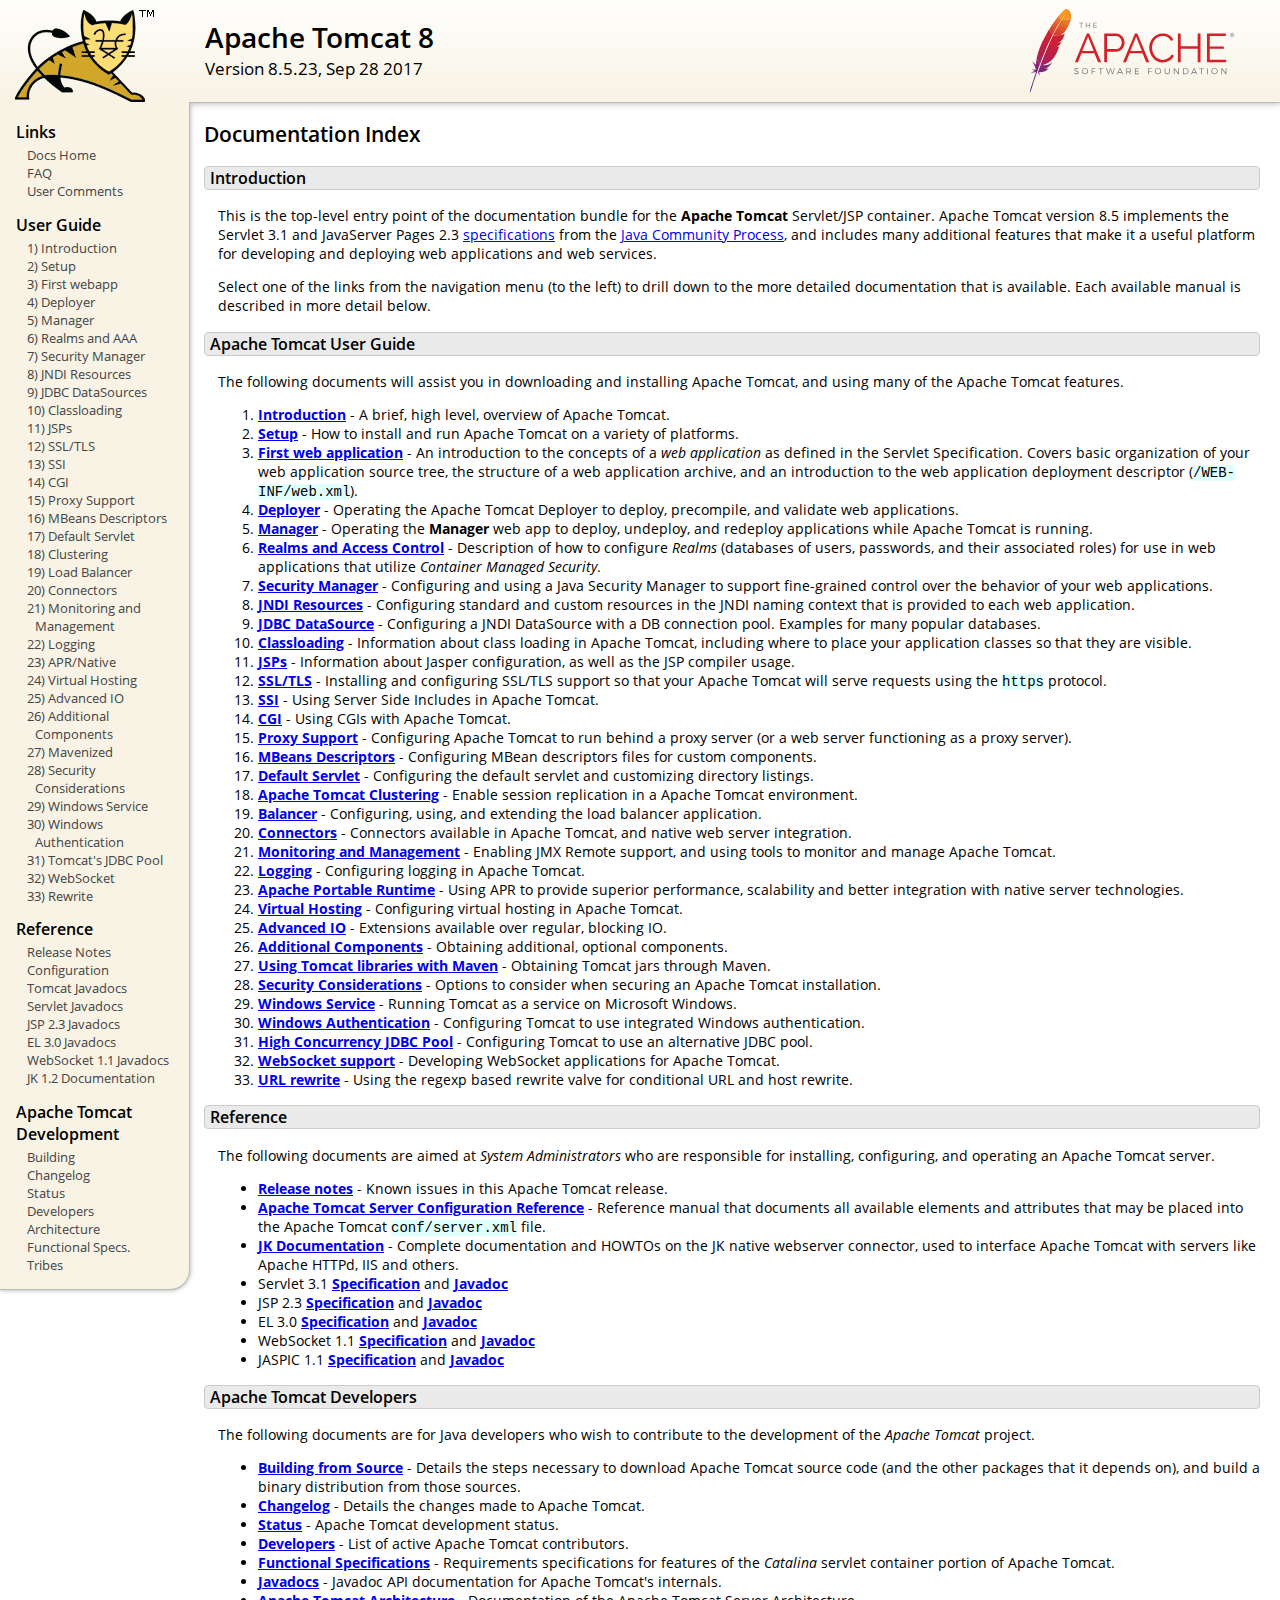
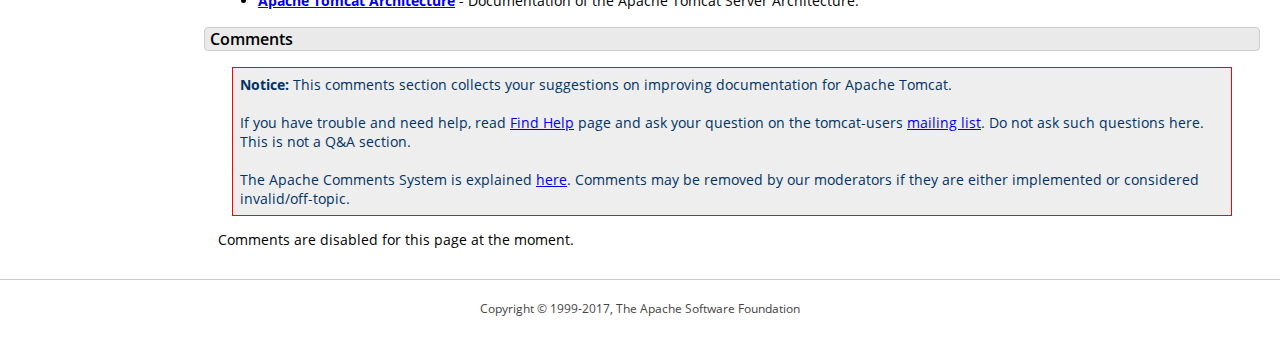
<file: apache-tomcat-8.5.23-windows-x64/apache-tomcat-8.5.23/webapps/docs/index.html>
<!DOCTYPE html SYSTEM "about:legacy-compat">
<html lang="en"><head><META http-equiv="Content-Type" content="text/html; charset=UTF-8"><link href="./images/docs-stylesheet.css" rel="stylesheet" type="text/css"><title>Apache Tomcat 8 (8.5.23) - Documentation Index</title><meta name="author" content="Craig R. McClanahan"><meta name="author" content="Remy Maucherat"><meta name="author" content="Yoav Shapira"><script type="application/javascript" data-comments-identifier="tomcat-8.5-doc/index">
    "use strict"; // Enable strict mode

    (function() {
      var thisScript = document.currentScript;
      if (!thisScript) { // Workaround for IE <= 11
        var scripts = document.getElementsByTagName("script");
        thisScript = scripts[scripts.length - 1];
      }
      document.addEventListener("DOMContentLoaded", (function() {
        var commentsDiv = document.getElementById("comments_thread");
        var commentsShortname = "tomcat";
        var commentsIdentifier = "http://tomcat.apache.org/" +
          thisScript.getAttribute("data-comments-identifier") + ".html";

        (function(w, d) {
          if (w.location.hostname.toLowerCase() == "tomcat.apache.org") {
            var s = d.createElement("script");
            s.type = "application/javascript";
            s.async = true;
            s.src = "https://comments.apache.org/show_comments.lua?site=" +
              encodeURIComponent(commentsShortname) +
              "&page=" + encodeURIComponent(commentsIdentifier);
            d.head.appendChild(s);
          } else {
            commentsDiv.appendChild(d.createTextNode("Comments are disabled for this page at the moment."));
          }
        })(window, document);
      }), false);
    })();
  </script></head><body><div id="wrapper"><header><div id="header"><div><div><div class="logo noPrint"><a href="http://tomcat.apache.org/"><img alt="Tomcat Home" src="./images/tomcat.png"></a></div><div style="height: 1px;"></div><div class="asfLogo noPrint"><a href="http://www.apache.org/" target="_blank"><img src="./images/asf-logo.svg" alt="The Apache Software Foundation" style="width: 266px; height: 83px;"></a></div><h1>Apache Tomcat 8</h1><div class="versionInfo">
          Version 8.5.23,
          <time datetime="2017-09-28">Sep 28 2017</time></div><div style="height: 1px;"></div><div style="clear: left;"></div></div></div></div></header><div id="middle"><div><div id="mainLeft" class="noprint"><div><nav><div><h2>Links</h2><ul><li><a href="index.html">Docs Home</a></li><li><a href="http://wiki.apache.org/tomcat/FAQ">FAQ</a></li><li><a href="#comments_section">User Comments</a></li></ul></div><div><h2>User Guide</h2><ul><li><a href="introduction.html">1) Introduction</a></li><li><a href="setup.html">2) Setup</a></li><li><a href="appdev/index.html">3) First webapp</a></li><li><a href="deployer-howto.html">4) Deployer</a></li><li><a href="manager-howto.html">5) Manager</a></li><li><a href="realm-howto.html">6) Realms and AAA</a></li><li><a href="security-manager-howto.html">7) Security Manager</a></li><li><a href="jndi-resources-howto.html">8) JNDI Resources</a></li><li><a href="jndi-datasource-examples-howto.html">9) JDBC DataSources</a></li><li><a href="class-loader-howto.html">10) Classloading</a></li><li><a href="jasper-howto.html">11) JSPs</a></li><li><a href="ssl-howto.html">12) SSL/TLS</a></li><li><a href="ssi-howto.html">13) SSI</a></li><li><a href="cgi-howto.html">14) CGI</a></li><li><a href="proxy-howto.html">15) Proxy Support</a></li><li><a href="mbeans-descriptors-howto.html">16) MBeans Descriptors</a></li><li><a href="default-servlet.html">17) Default Servlet</a></li><li><a href="cluster-howto.html">18) Clustering</a></li><li><a href="balancer-howto.html">19) Load Balancer</a></li><li><a href="connectors.html">20) Connectors</a></li><li><a href="monitoring.html">21) Monitoring and Management</a></li><li><a href="logging.html">22) Logging</a></li><li><a href="apr.html">23) APR/Native</a></li><li><a href="virtual-hosting-howto.html">24) Virtual Hosting</a></li><li><a href="aio.html">25) Advanced IO</a></li><li><a href="extras.html">26) Additional Components</a></li><li><a href="maven-jars.html">27) Mavenized</a></li><li><a href="security-howto.html">28) Security Considerations</a></li><li><a href="windows-service-howto.html">29) Windows Service</a></li><li><a href="windows-auth-howto.html">30) Windows Authentication</a></li><li><a href="jdbc-pool.html">31) Tomcat's JDBC Pool</a></li><li><a href="web-socket-howto.html">32) WebSocket</a></li><li><a href="rewrite.html">33) Rewrite</a></li></ul></div><div><h2>Reference</h2><ul><li><a href="RELEASE-NOTES.txt">Release Notes</a></li><li><a href="config/index.html">Configuration</a></li><li><a href="api/index.html">Tomcat Javadocs</a></li><li><a href="servletapi/index.html">Servlet Javadocs</a></li><li><a href="jspapi/index.html">JSP 2.3 Javadocs</a></li><li><a href="elapi/index.html">EL 3.0 Javadocs</a></li><li><a href="websocketapi/index.html">WebSocket 1.1 Javadocs</a></li><li><a href="http://tomcat.apache.org/connectors-doc/">JK 1.2 Documentation</a></li></ul></div><div><h2>Apache Tomcat Development</h2><ul><li><a href="building.html">Building</a></li><li><a href="changelog.html">Changelog</a></li><li><a href="http://wiki.apache.org/tomcat/TomcatVersions">Status</a></li><li><a href="developers.html">Developers</a></li><li><a href="architecture/index.html">Architecture</a></li><li><a href="funcspecs/index.html">Functional Specs.</a></li><li><a href="tribes/introduction.html">Tribes</a></li></ul></div></nav></div></div><div id="mainRight"><div id="content"><h2>Documentation Index</h2><h3 id="Introduction">Introduction</h3><div class="text">

<p>This is the top-level entry point of the documentation bundle for the
<strong>Apache Tomcat</strong> Servlet/JSP container.  Apache Tomcat version
8.5 implements the Servlet 3.1 and JavaServer Pages 2.3
<a href="http://wiki.apache.org/tomcat/Specifications">specifications</a> from the
<a href="http://www.jcp.org">Java Community Process</a>, and includes many
additional features that make it a useful platform for developing and deploying
web applications and web services.</p>

<p>Select one of the links from the navigation menu (to the left) to drill
down to the more detailed documentation that is available.  Each available
manual is described in more detail below.</p>

</div><h3 id="Apache_Tomcat_User_Guide">Apache Tomcat User Guide</h3><div class="text">

<p>The following documents will assist you in downloading and installing
Apache Tomcat, and using many of the Apache Tomcat features.</p>

<ol>
<li><a href="introduction.html"><strong>Introduction</strong></a> - A
    brief, high level, overview of Apache Tomcat.</li>
<li><a href="setup.html"><strong>Setup</strong></a> - How to install and run
    Apache Tomcat on a variety of platforms.</li>
<li><a href="appdev/index.html"><strong>First web application</strong></a>
    - An introduction to the concepts of a <em>web application</em> as defined
    in the Servlet Specification.  Covers basic organization of your web application
    source tree, the structure of a web application archive, and an
    introduction to the web application deployment descriptor
    (<code>/WEB-INF/web.xml</code>).</li>
<li><a href="deployer-howto.html"><strong>Deployer</strong></a> -
    Operating the Apache Tomcat Deployer to deploy, precompile, and validate web
    applications.</li>
<li><a href="manager-howto.html"><strong>Manager</strong></a> -
    Operating the <strong>Manager</strong> web app to deploy, undeploy, and
    redeploy applications while Apache Tomcat is running.</li>
<li><a href="realm-howto.html"><strong>Realms and Access Control</strong></a>
    - Description of how to configure <em>Realms</em> (databases of users,
    passwords, and their associated roles) for use in web applications that
    utilize <em>Container Managed Security</em>.</li>
<li><a href="security-manager-howto.html"><strong>Security Manager</strong></a>
    - Configuring and using a Java Security Manager to
    support fine-grained control over the behavior of your web applications.
    </li>
<li><a href="jndi-resources-howto.html"><strong>JNDI Resources</strong></a>
    - Configuring standard and custom resources in the JNDI naming context
    that is provided to each web application.</li>
<li><a href="jndi-datasource-examples-howto.html">
    <strong>JDBC DataSource</strong></a>
    - Configuring a JNDI DataSource with a DB connection pool.
    Examples for many popular databases.</li>
<li><a href="class-loader-howto.html"><strong>Classloading</strong></a>
    - Information about class loading in Apache Tomcat, including where to place
    your application classes so that they are visible.</li>
<li><a href="jasper-howto.html"><strong>JSPs</strong></a>
    - Information about Jasper configuration, as well as the JSP compiler
    usage.</li>
<li><a href="ssl-howto.html"><strong>SSL/TLS</strong></a> -
    Installing and configuring SSL/TLS support so that your Apache Tomcat will
    serve requests using the <code>https</code> protocol.</li>
<li><a href="ssi-howto.html"><strong>SSI</strong></a> -
    Using Server Side Includes in Apache Tomcat.</li>
<li><a href="cgi-howto.html"><strong>CGI</strong></a> -
    Using CGIs with Apache Tomcat.</li>
<li><a href="proxy-howto.html"><strong>Proxy Support</strong></a> -
    Configuring Apache Tomcat to run behind a proxy server (or a web server
    functioning as a proxy server).</li>
<li><a href="mbeans-descriptors-howto.html"><strong>MBeans Descriptors</strong></a> -
    Configuring MBean descriptors files for custom components.</li>
<li><a href="default-servlet.html"><strong>Default Servlet</strong></a> -
    Configuring the default servlet and customizing directory listings.</li>
<li><a href="cluster-howto.html"><strong>Apache Tomcat Clustering</strong></a> -
    Enable session replication in a Apache Tomcat environment.</li>
<li><a href="balancer-howto.html"><strong>Balancer</strong></a> -
    Configuring, using, and extending the load balancer application.</li>
<li><a href="connectors.html"><strong>Connectors</strong></a> -
    Connectors available in Apache Tomcat, and native web server integration.</li>
<li><a href="monitoring.html"><strong>Monitoring and Management</strong></a> -
    Enabling JMX Remote support, and using tools to monitor and manage Apache Tomcat.</li>
<li><a href="logging.html"><strong>Logging</strong></a> -
    Configuring logging in Apache Tomcat.</li>
<li><a href="apr.html"><strong>Apache Portable Runtime</strong></a> -
    Using APR to provide superior performance, scalability and better
    integration with native server technologies.</li>
<li><a href="virtual-hosting-howto.html"><strong>Virtual Hosting</strong></a> -
    Configuring virtual hosting in Apache Tomcat.</li>
<li><a href="aio.html"><strong>Advanced IO</strong></a> -
    Extensions available over regular, blocking IO.</li>
<li><a href="extras.html"><strong>Additional Components</strong></a> -
    Obtaining additional, optional components.</li>
<li><a href="maven-jars.html"><strong>Using Tomcat libraries with Maven</strong></a> -
    Obtaining Tomcat jars through Maven.</li>
<li><a href="security-howto.html"><strong>Security Considerations</strong></a> -
    Options to consider when securing an Apache Tomcat installation.</li>
<li><a href="windows-service-howto.html"><strong>Windows Service</strong></a> -
    Running Tomcat as a service on Microsoft Windows.</li>
<li><a href="windows-auth-howto.html"><strong>Windows Authentication</strong></a> -
    Configuring Tomcat to use integrated Windows authentication.</li>
<li><a href="jdbc-pool.html"><strong>High Concurrency JDBC Pool</strong></a> -
    Configuring Tomcat to use an alternative JDBC pool.</li>
<li><a href="web-socket-howto.html"><strong>WebSocket support</strong></a> -
    Developing WebSocket applications for Apache Tomcat.</li>
<li><a href="rewrite.html"><strong>URL rewrite</strong></a> -
    Using the regexp based rewrite valve for conditional URL and host rewrite.</li>

</ol>

</div><h3 id="Reference">Reference</h3><div class="text">

<p>The following documents are aimed at <em>System Administrators</em> who
are responsible for installing, configuring, and operating an Apache Tomcat server.
</p>
<ul>
<li><a href="RELEASE-NOTES.txt"><strong>Release notes</strong></a>
    - Known issues in this Apache Tomcat release.
    </li>
<li><a href="config/index.html"><strong>Apache Tomcat Server Configuration Reference</strong></a>
    - Reference manual that documents all available elements and attributes
      that may be placed into the Apache Tomcat <code>conf/server.xml</code> file.
    </li>
<li><a href="http://tomcat.apache.org/connectors-doc/index.html"><strong>JK Documentation</strong></a>
    - Complete documentation and HOWTOs on the JK native webserver connector,
      used to interface Apache Tomcat with servers like Apache HTTPd, IIS
      and others.</li>
<li>Servlet 3.1
    <a href="http://jcp.org/aboutJava/communityprocess/final/jsr340/index.html">
    <strong>Specification</strong></a> and
    <a href="http://docs.oracle.com/javaee/7/api/javax/servlet/package-summary.html">
    <strong>Javadoc</strong></a>
    </li>
<li>JSP 2.3
    <a href="http://jcp.org/aboutJava/communityprocess/mrel/jsr245/index2.html">
    <strong>Specification</strong></a> and
    <a href="http://docs.oracle.com/javaee/7/api/javax/servlet/jsp/package-summary.html">
    <strong>Javadoc</strong></a>
    </li>
<li>EL 3.0
    <a href="http://jcp.org/aboutJava/communityprocess/final/jsr341/index.html">
    <strong>Specification</strong></a> and
    <a href="http://docs.oracle.com/javaee/7/api/javax/el/package-summary.html">
    <strong>Javadoc</strong></a>
    </li>
<li>WebSocket 1.1
    <a href="https://jcp.org/aboutJava/communityprocess/mrel/jsr356/index.html">
    <strong>Specification</strong></a> and
    <a href="http://docs.oracle.com/javaee/7/api/javax/websocket/package-summary.html">
    <strong>Javadoc</strong></a>
    </li>
<li>JASPIC 1.1
    <a href="https://jcp.org/aboutJava/communityprocess/mrel/jsr196/index.html">
    <strong>Specification</strong></a> and
    <a href="http://docs.oracle.com/javaee/7/api/javax/security/auth/message/package-summary.html">
    <strong>Javadoc</strong></a>
    </li>
</ul>

</div><h3 id="Apache_Tomcat_Developers">Apache Tomcat Developers</h3><div class="text">

<p>The following documents are for Java developers who wish to contribute to
the development of the <em>Apache Tomcat</em> project.</p>
<ul>
<li><a href="building.html"><strong>Building from Source</strong></a> -
    Details the steps necessary to download Apache Tomcat source code (and the
    other packages that it depends on), and build a binary distribution from
    those sources.
    </li>
<li><a href="changelog.html"><strong>Changelog</strong></a> - Details the
    changes made to Apache Tomcat.
    </li>
<li><a href="http://wiki.apache.org/tomcat/TomcatVersions"><strong>Status</strong></a> -
    Apache Tomcat development status.
    </li>
<li><a href="developers.html"><strong>Developers</strong></a> - List of active
    Apache Tomcat contributors.
    </li>
<li><a href="funcspecs/index.html"><strong>Functional Specifications</strong></a>
    - Requirements specifications for features of the <em>Catalina</em> servlet
    container portion of Apache Tomcat.</li>
<li><a href="api/index.html"><strong>Javadocs</strong></a>
    - Javadoc API documentation for Apache Tomcat's internals.</li>
<li><a href="architecture/index.html"><strong>Apache Tomcat Architecture</strong></a>
    - Documentation of the Apache Tomcat Server Architecture.</li>
</ul>

</div><div class="noprint"><h3 id="comments_section">
                  Comments
                </h3><div class="text"><p class="notice"><strong>Notice: </strong>This comments section collects your suggestions
                    on improving documentation for Apache Tomcat.<br><br>
                    If you have trouble and need help, read
                    <a href="http://tomcat.apache.org/findhelp.html">Find Help</a> page
                    and ask your question on the tomcat-users
                    <a href="http://tomcat.apache.org/lists.html">mailing list</a>.
                    Do not ask such questions here. This is not a Q&amp;A section.<br><br>
                    The Apache Comments System is explained <a href="./comments.html">here</a>.
                    Comments may be removed by our moderators if they are either
                    implemented or considered invalid/off-topic.
                  </p><div id="comments_thread"></div></div></div></div></div></div></div><footer><div id="footer">
    Copyright &copy; 1999-2017, The Apache Software Foundation
  </div></footer></div></body></html>
</file>
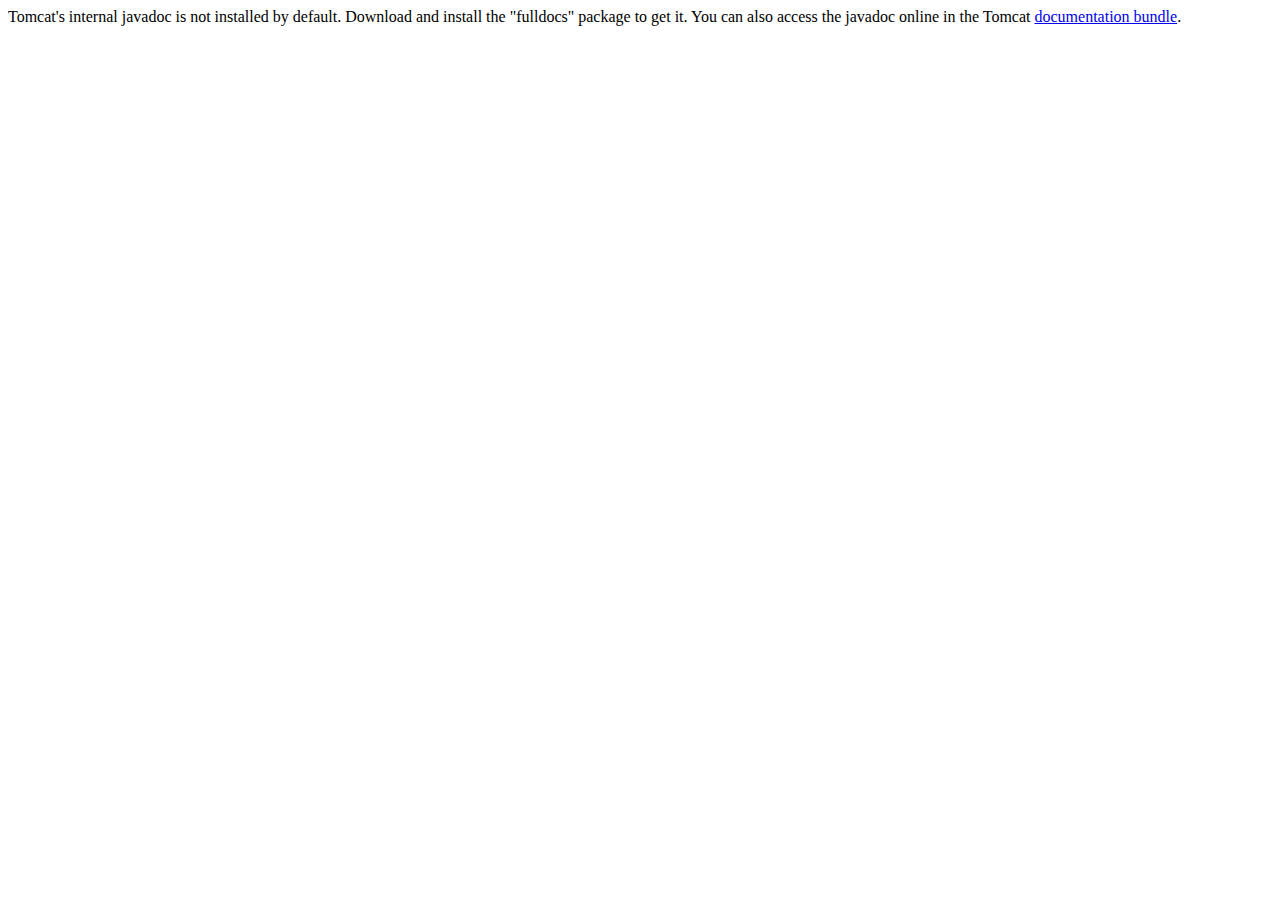
<file: apache-tomcat-8.5.23-windows-x64/apache-tomcat-8.5.23/webapps/docs/api/index.html>
<!--
  Licensed to the Apache Software Foundation (ASF) under one or more
  contributor license agreements.  See the NOTICE file distributed with
  this work for additional information regarding copyright ownership.
  The ASF licenses this file to You under the Apache License, Version 2.0
  (the "License"); you may not use this file except in compliance with
  the License.  You may obtain a copy of the License at

      http://www.apache.org/licenses/LICENSE-2.0

  Unless required by applicable law or agreed to in writing, software
  distributed under the License is distributed on an "AS IS" BASIS,
  WITHOUT WARRANTIES OR CONDITIONS OF ANY KIND, either express or implied.
  See the License for the specific language governing permissions and
  limitations under the License.
-->
<!DOCTYPE html>
<html>
    <head>
    <meta charset="UTF-8" />
    <title>API docs</title>
</head>

<body>

Tomcat's internal javadoc is not installed by default. Download and install
the "fulldocs" package to get it.

You can also access the javadoc online in the Tomcat
<a href="http://tomcat.apache.org/tomcat-8.5-doc/">
documentation bundle</a>.

</body>
</html>
</file>
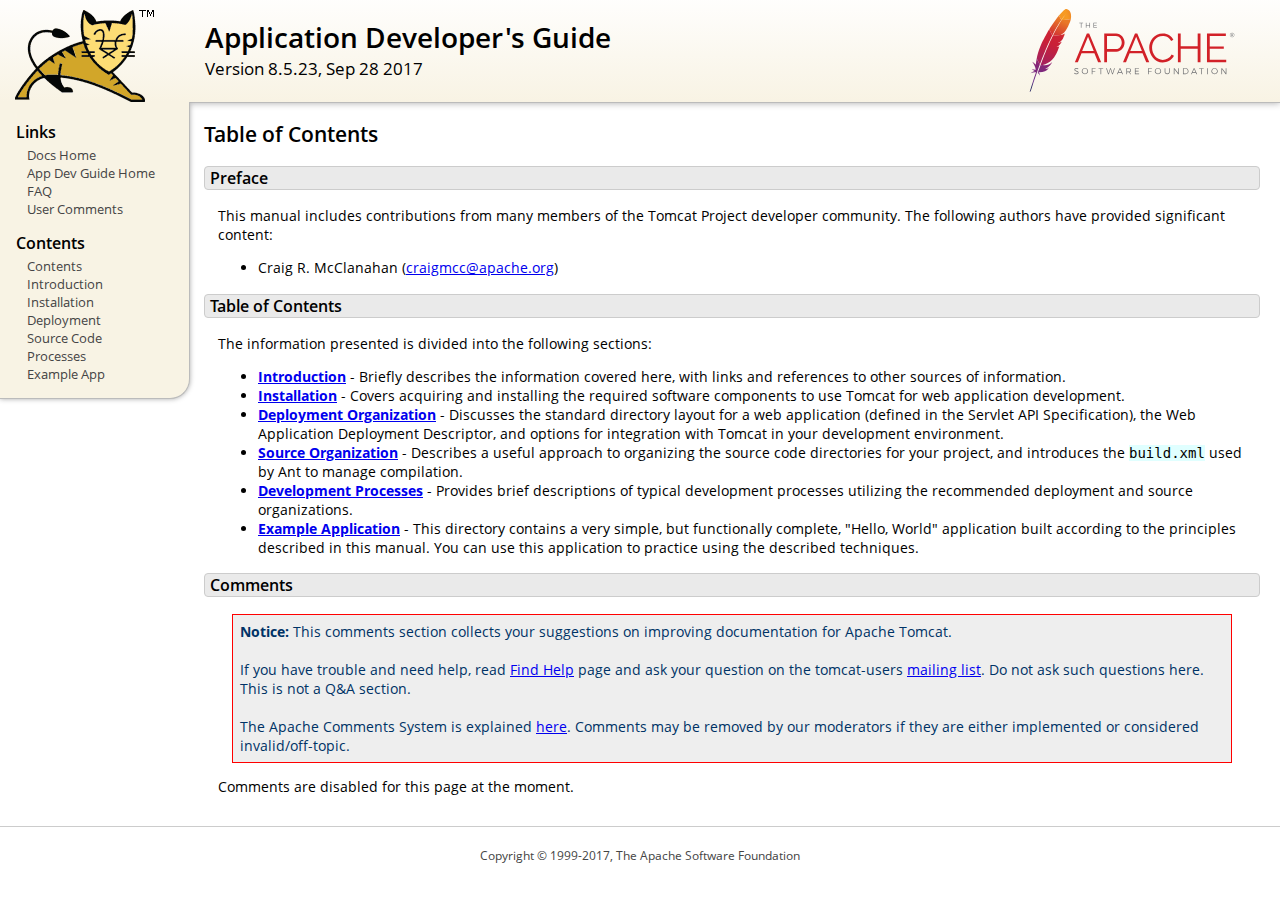
<file: apache-tomcat-8.5.23-windows-x64/apache-tomcat-8.5.23/webapps/docs/appdev/index.html>
<!DOCTYPE html SYSTEM "about:legacy-compat">
<html lang="en"><head><META http-equiv="Content-Type" content="text/html; charset=UTF-8"><link href="../images/docs-stylesheet.css" rel="stylesheet" type="text/css"><title>Application Developer's Guide (8.5.23) - Table of Contents</title><meta name="author" content="Craig R. McClanahan"><script type="application/javascript" data-comments-identifier="tomcat-8.5-doc/appdev/index">
    "use strict"; // Enable strict mode

    (function() {
      var thisScript = document.currentScript;
      if (!thisScript) { // Workaround for IE <= 11
        var scripts = document.getElementsByTagName("script");
        thisScript = scripts[scripts.length - 1];
      }
      document.addEventListener("DOMContentLoaded", (function() {
        var commentsDiv = document.getElementById("comments_thread");
        var commentsShortname = "tomcat";
        var commentsIdentifier = "http://tomcat.apache.org/" +
          thisScript.getAttribute("data-comments-identifier") + ".html";

        (function(w, d) {
          if (w.location.hostname.toLowerCase() == "tomcat.apache.org") {
            var s = d.createElement("script");
            s.type = "application/javascript";
            s.async = true;
            s.src = "https://comments.apache.org/show_comments.lua?site=" +
              encodeURIComponent(commentsShortname) +
              "&page=" + encodeURIComponent(commentsIdentifier);
            d.head.appendChild(s);
          } else {
            commentsDiv.appendChild(d.createTextNode("Comments are disabled for this page at the moment."));
          }
        })(window, document);
      }), false);
    })();
  </script></head><body><div id="wrapper"><header><div id="header"><div><div><div class="logo noPrint"><a href="http://tomcat.apache.org/"><img alt="Tomcat Home" src="../images/tomcat.png"></a></div><div style="height: 1px;"></div><div class="asfLogo noPrint"><a href="http://www.apache.org/" target="_blank"><img src="../images/asf-logo.svg" alt="The Apache Software Foundation" style="width: 266px; height: 83px;"></a></div><h1>Application Developer's Guide</h1><div class="versionInfo">
          Version 8.5.23,
          <time datetime="2017-09-28">Sep 28 2017</time></div><div style="height: 1px;"></div><div style="clear: left;"></div></div></div></div></header><div id="middle"><div><div id="mainLeft" class="noprint"><div><nav><div><h2>Links</h2><ul><li><a href="../index.html">Docs Home</a></li><li><a href="index.html">App Dev Guide Home</a></li><li><a href="http://wiki.apache.org/tomcat/FAQ">FAQ</a></li><li><a href="#comments_section">User Comments</a></li></ul></div><div><h2>Contents</h2><ul><li><a href="index.html">Contents</a></li><li><a href="introduction.html">Introduction</a></li><li><a href="installation.html">Installation</a></li><li><a href="deployment.html">Deployment</a></li><li><a href="source.html">Source Code</a></li><li><a href="processes.html">Processes</a></li><li><a href="sample/">Example App</a></li></ul></div></nav></div></div><div id="mainRight"><div id="content"><h2>Table of Contents</h2><h3 id="Preface">Preface</h3><div class="text">

<p>This manual includes contributions from many members of the Tomcat Project
developer community.  The following authors have provided significant content:
</p>
<ul>
<li>Craig R. McClanahan
    (<a href="mailto:craigmcc@apache.org">craigmcc@apache.org</a>)</li>
</ul>

</div><h3 id="Table_of_Contents">Table of Contents</h3><div class="text">

<p>The information presented is divided into the following sections:</p>
<ul>
<li><a href="introduction.html"><strong>Introduction</strong></a> -
    Briefly describes the information covered here, with
    links and references to other sources of information.</li>
<li><a href="installation.html"><strong>Installation</strong></a> -
    Covers acquiring and installing the required software
    components to use Tomcat for web application development.</li>
<li><a href="deployment.html"><strong>Deployment Organization</strong></a> -
    Discusses the standard directory layout for a web application
    (defined in the Servlet API Specification), the Web Application
    Deployment Descriptor, and options for integration with Tomcat
    in your development environment.</li>
<li><a href="source.html"><strong>Source Organization</strong></a> -
    Describes a useful approach to organizing the source code
    directories for your project, and introduces the
    <code>build.xml</code> used by Ant to manage compilation.</li>
<li><a href="processes.html"><strong>Development Processes</strong></a> -
    Provides brief descriptions of typical development processes
    utilizing the recommended deployment and source organizations.</li>
<li><a href="sample/" target="_blank"><strong>Example Application</strong></a> -
    This directory contains a very simple, but functionally complete,
    "Hello, World" application built according to the principles
    described in this manual.  You can use this application to
    practice using the described techniques.</li>
</ul>

</div><div class="noprint"><h3 id="comments_section">
                  Comments
                </h3><div class="text"><p class="notice"><strong>Notice: </strong>This comments section collects your suggestions
                    on improving documentation for Apache Tomcat.<br><br>
                    If you have trouble and need help, read
                    <a href="http://tomcat.apache.org/findhelp.html">Find Help</a> page
                    and ask your question on the tomcat-users
                    <a href="http://tomcat.apache.org/lists.html">mailing list</a>.
                    Do not ask such questions here. This is not a Q&amp;A section.<br><br>
                    The Apache Comments System is explained <a href="../comments.html">here</a>.
                    Comments may be removed by our moderators if they are either
                    implemented or considered invalid/off-topic.
                  </p><div id="comments_thread"></div></div></div></div></div></div></div><footer><div id="footer">
    Copyright &copy; 1999-2017, The Apache Software Foundation
  </div></footer></div></body></html>
</file>
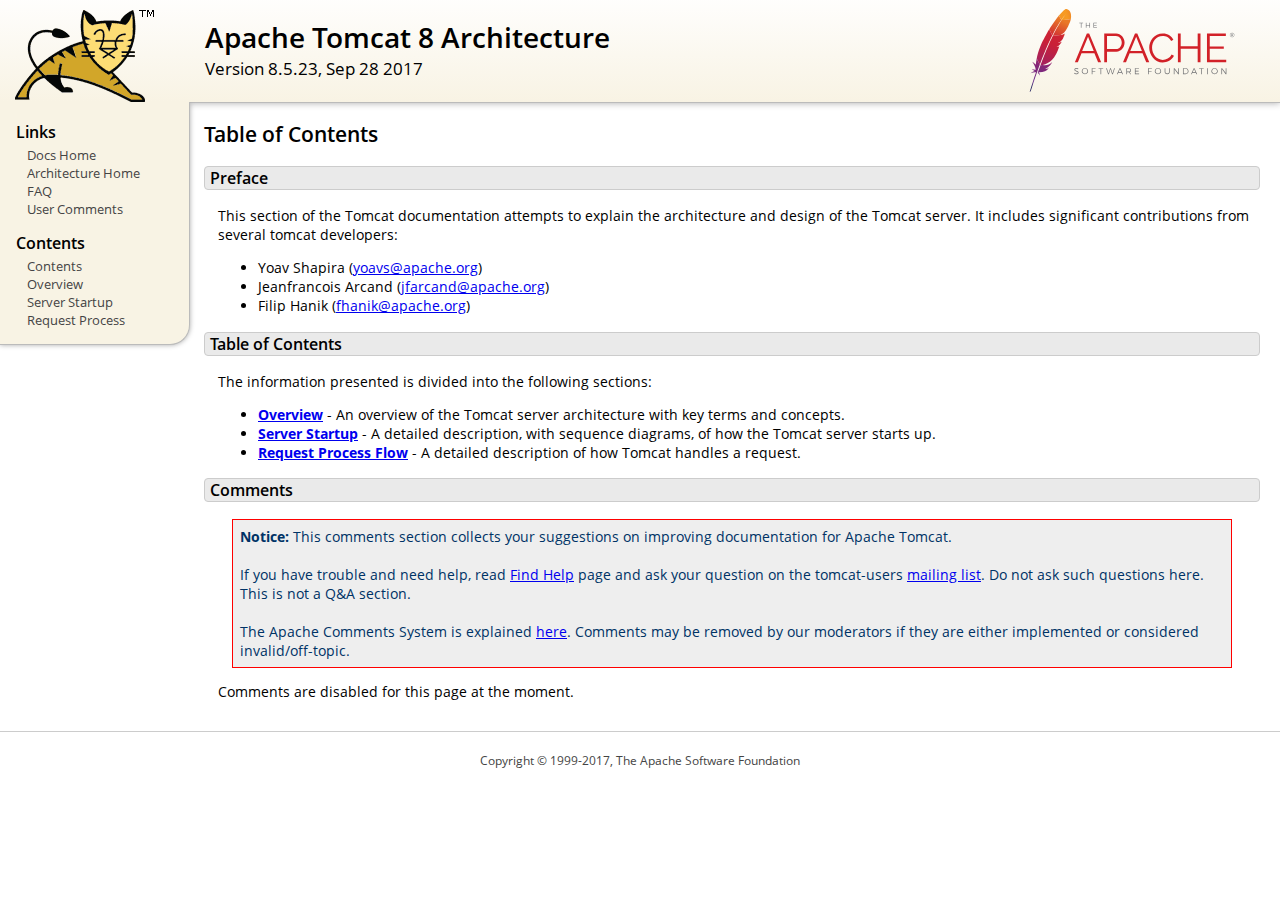
<file: apache-tomcat-8.5.23-windows-x64/apache-tomcat-8.5.23/webapps/docs/architecture/index.html>
<!DOCTYPE html SYSTEM "about:legacy-compat">
<html lang="en"><head><META http-equiv="Content-Type" content="text/html; charset=UTF-8"><link href="../images/docs-stylesheet.css" rel="stylesheet" type="text/css"><title>Apache Tomcat 8 Architecture (8.5.23) - Table of Contents</title><meta name="author" content="Yoav Shapira"><script type="application/javascript" data-comments-identifier="tomcat-8.5-doc/architecture/index">
    "use strict"; // Enable strict mode

    (function() {
      var thisScript = document.currentScript;
      if (!thisScript) { // Workaround for IE <= 11
        var scripts = document.getElementsByTagName("script");
        thisScript = scripts[scripts.length - 1];
      }
      document.addEventListener("DOMContentLoaded", (function() {
        var commentsDiv = document.getElementById("comments_thread");
        var commentsShortname = "tomcat";
        var commentsIdentifier = "http://tomcat.apache.org/" +
          thisScript.getAttribute("data-comments-identifier") + ".html";

        (function(w, d) {
          if (w.location.hostname.toLowerCase() == "tomcat.apache.org") {
            var s = d.createElement("script");
            s.type = "application/javascript";
            s.async = true;
            s.src = "https://comments.apache.org/show_comments.lua?site=" +
              encodeURIComponent(commentsShortname) +
              "&page=" + encodeURIComponent(commentsIdentifier);
            d.head.appendChild(s);
          } else {
            commentsDiv.appendChild(d.createTextNode("Comments are disabled for this page at the moment."));
          }
        })(window, document);
      }), false);
    })();
  </script></head><body><div id="wrapper"><header><div id="header"><div><div><div class="logo noPrint"><a href="http://tomcat.apache.org/"><img alt="Tomcat Home" src="../images/tomcat.png"></a></div><div style="height: 1px;"></div><div class="asfLogo noPrint"><a href="http://www.apache.org/" target="_blank"><img src="../images/asf-logo.svg" alt="The Apache Software Foundation" style="width: 266px; height: 83px;"></a></div><h1>Apache Tomcat 8 Architecture</h1><div class="versionInfo">
          Version 8.5.23,
          <time datetime="2017-09-28">Sep 28 2017</time></div><div style="height: 1px;"></div><div style="clear: left;"></div></div></div></div></header><div id="middle"><div><div id="mainLeft" class="noprint"><div><nav><div><h2>Links</h2><ul><li><a href="../index.html">Docs Home</a></li><li><a href="index.html">Architecture Home</a></li><li><a href="http://wiki.apache.org/tomcat/FAQ">FAQ</a></li><li><a href="#comments_section">User Comments</a></li></ul></div><div><h2>Contents</h2><ul><li><a href="index.html">Contents</a></li><li><a href="overview.html">Overview</a></li><li><a href="startup.html">Server Startup</a></li><li><a href="requestProcess.html">Request Process</a></li></ul></div></nav></div></div><div id="mainRight"><div id="content"><h2>Table of Contents</h2><h3 id="Preface">Preface</h3><div class="text">

<p>This section of the Tomcat documentation attempts to explain
the architecture and design of the Tomcat server.  It includes significant
contributions from several tomcat developers:
</p>
<ul>
<li>Yoav Shapira
    (<a href="mailto:yoavs@apache.org">yoavs@apache.org</a>)</li>
<li>Jeanfrancois Arcand
    (<a href="mailto:jfarcand@apache.org">jfarcand@apache.org</a>)</li>
<li>Filip Hanik
    (<a href="mailto:fhanik@apache.org">fhanik@apache.org</a>)</li>
</ul>

</div><h3 id="Table_of_Contents">Table of Contents</h3><div class="text">

<p>The information presented is divided into the following sections:</p>
<ul>
<li><a href="overview.html"><strong>Overview</strong></a> -
    An overview of the Tomcat server architecture with key terms
    and concepts.</li>
<li><a href="startup.html"><strong>Server Startup</strong></a> -
    A detailed description, with sequence diagrams, of how the Tomcat
    server starts up.</li>
<li><a href="requestProcess.html"><strong>Request Process Flow</strong></a> -
    A detailed description of how Tomcat handles a request.</li>
</ul>

</div><div class="noprint"><h3 id="comments_section">
                  Comments
                </h3><div class="text"><p class="notice"><strong>Notice: </strong>This comments section collects your suggestions
                    on improving documentation for Apache Tomcat.<br><br>
                    If you have trouble and need help, read
                    <a href="http://tomcat.apache.org/findhelp.html">Find Help</a> page
                    and ask your question on the tomcat-users
                    <a href="http://tomcat.apache.org/lists.html">mailing list</a>.
                    Do not ask such questions here. This is not a Q&amp;A section.<br><br>
                    The Apache Comments System is explained <a href="../comments.html">here</a>.
                    Comments may be removed by our moderators if they are either
                    implemented or considered invalid/off-topic.
                  </p><div id="comments_thread"></div></div></div></div></div></div></div><footer><div id="footer">
    Copyright &copy; 1999-2017, The Apache Software Foundation
  </div></footer></div></body></html>
</file>
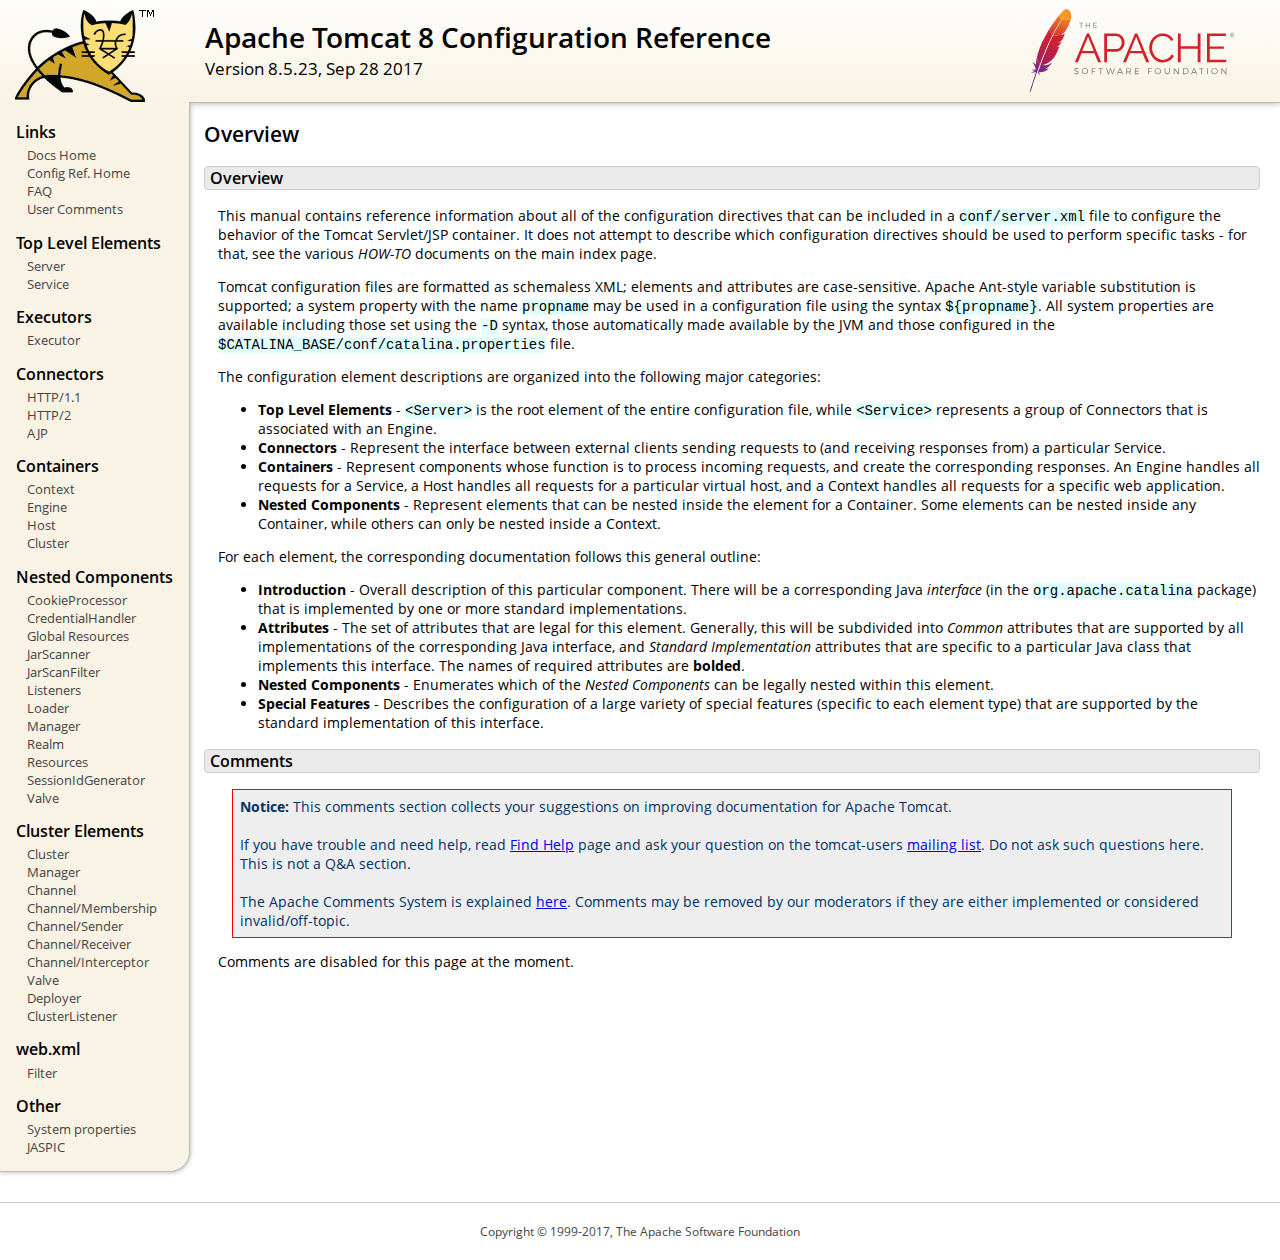
<file: apache-tomcat-8.5.23-windows-x64/apache-tomcat-8.5.23/webapps/docs/config/index.html>
<!DOCTYPE html SYSTEM "about:legacy-compat">
<html lang="en"><head><META http-equiv="Content-Type" content="text/html; charset=UTF-8"><link href="../images/docs-stylesheet.css" rel="stylesheet" type="text/css"><title>Apache Tomcat 8 Configuration Reference (8.5.23) - Overview</title><meta name="author" content="Craig R. McClanahan"><script type="application/javascript" data-comments-identifier="tomcat-8.5-doc/config/index">
    "use strict"; // Enable strict mode

    (function() {
      var thisScript = document.currentScript;
      if (!thisScript) { // Workaround for IE <= 11
        var scripts = document.getElementsByTagName("script");
        thisScript = scripts[scripts.length - 1];
      }
      document.addEventListener("DOMContentLoaded", (function() {
        var commentsDiv = document.getElementById("comments_thread");
        var commentsShortname = "tomcat";
        var commentsIdentifier = "http://tomcat.apache.org/" +
          thisScript.getAttribute("data-comments-identifier") + ".html";

        (function(w, d) {
          if (w.location.hostname.toLowerCase() == "tomcat.apache.org") {
            var s = d.createElement("script");
            s.type = "application/javascript";
            s.async = true;
            s.src = "https://comments.apache.org/show_comments.lua?site=" +
              encodeURIComponent(commentsShortname) +
              "&page=" + encodeURIComponent(commentsIdentifier);
            d.head.appendChild(s);
          } else {
            commentsDiv.appendChild(d.createTextNode("Comments are disabled for this page at the moment."));
          }
        })(window, document);
      }), false);
    })();
  </script></head><body><div id="wrapper"><header><div id="header"><div><div><div class="logo noPrint"><a href="http://tomcat.apache.org/"><img alt="Tomcat Home" src="../images/tomcat.png"></a></div><div style="height: 1px;"></div><div class="asfLogo noPrint"><a href="http://www.apache.org/" target="_blank"><img src="../images/asf-logo.svg" alt="The Apache Software Foundation" style="width: 266px; height: 83px;"></a></div><h1>Apache Tomcat 8 Configuration Reference</h1><div class="versionInfo">
          Version 8.5.23,
          <time datetime="2017-09-28">Sep 28 2017</time></div><div style="height: 1px;"></div><div style="clear: left;"></div></div></div></div></header><div id="middle"><div><div id="mainLeft" class="noprint"><div><nav><div><h2>Links</h2><ul><li><a href="../index.html">Docs Home</a></li><li><a href="index.html">Config Ref. Home</a></li><li><a href="http://wiki.apache.org/tomcat/FAQ">FAQ</a></li><li><a href="#comments_section">User Comments</a></li></ul></div><div><h2>Top Level Elements</h2><ul><li><a href="server.html">Server</a></li><li><a href="service.html">Service</a></li></ul></div><div><h2>Executors</h2><ul><li><a href="executor.html">Executor</a></li></ul></div><div><h2>Connectors</h2><ul><li><a href="http.html">HTTP/1.1</a></li><li><a href="http2.html">HTTP/2</a></li><li><a href="ajp.html">AJP</a></li></ul></div><div><h2>Containers</h2><ul><li><a href="context.html">Context</a></li><li><a href="engine.html">Engine</a></li><li><a href="host.html">Host</a></li><li><a href="cluster.html">Cluster</a></li></ul></div><div><h2>Nested Components</h2><ul><li><a href="cookie-processor.html">CookieProcessor</a></li><li><a href="credentialhandler.html">CredentialHandler</a></li><li><a href="globalresources.html">Global Resources</a></li><li><a href="jar-scanner.html">JarScanner</a></li><li><a href="jar-scan-filter.html">JarScanFilter</a></li><li><a href="listeners.html">Listeners</a></li><li><a href="loader.html">Loader</a></li><li><a href="manager.html">Manager</a></li><li><a href="realm.html">Realm</a></li><li><a href="resources.html">Resources</a></li><li><a href="sessionidgenerator.html">SessionIdGenerator</a></li><li><a href="valve.html">Valve</a></li></ul></div><div><h2>Cluster Elements</h2><ul><li><a href="cluster.html">Cluster</a></li><li><a href="cluster-manager.html">Manager</a></li><li><a href="cluster-channel.html">Channel</a></li><li><a href="cluster-membership.html">Channel/Membership</a></li><li><a href="cluster-sender.html">Channel/Sender</a></li><li><a href="cluster-receiver.html">Channel/Receiver</a></li><li><a href="cluster-interceptor.html">Channel/Interceptor</a></li><li><a href="cluster-valve.html">Valve</a></li><li><a href="cluster-deployer.html">Deployer</a></li><li><a href="cluster-listener.html">ClusterListener</a></li></ul></div><div><h2>web.xml</h2><ul><li><a href="filter.html">Filter</a></li></ul></div><div><h2>Other</h2><ul><li><a href="systemprops.html">System properties</a></li><li><a href="jaspic.html">JASPIC</a></li></ul></div></nav></div></div><div id="mainRight"><div id="content"><h2>Overview</h2><h3 id="Overview">Overview</h3><div class="text">

<p>This manual contains reference information about all of the configuration
directives that can be included in a <code>conf/server.xml</code> file to
configure the behavior of the Tomcat Servlet/JSP container.  It does not
attempt to describe which configuration directives should be used to perform
specific tasks - for that, see the various <em>HOW-TO</em> documents on the
main index page.</p>

<p>Tomcat configuration files are formatted as schemaless XML; elements and
attributes are case-sensitive. Apache Ant-style variable substitution
is supported; a system property with the name <code>propname</code> may be
used in a configuration file using the syntax <code>${propname}</code>. All
system properties are available including those set using the <code>-D</code>
syntax, those automatically made available by the JVM and those configured in
the <code>$CATALINA_BASE/conf/catalina.properties</code> file.
</p>

<p>The configuration element descriptions are organized into the following
major categories:</p>
<ul>
<li><strong>Top Level Elements</strong> - <code>&lt;Server&gt;</code> is the
    root element of the entire configuration file, while
    <code>&lt;Service&gt;</code> represents a group of Connectors that is
    associated with an Engine.</li>
<li><strong>Connectors</strong> - Represent the interface between external
    clients sending requests to (and receiving responses from) a particular
    Service.</li>
<li><strong>Containers</strong> - Represent components whose function is to
    process incoming requests, and create the corresponding responses.
    An Engine handles all requests for a Service, a Host handles all requests
    for a particular virtual host, and a Context handles all requests for a
    specific web application.</li>
<li><strong>Nested Components</strong> - Represent elements that can be
    nested inside the element for a Container.  Some elements can be nested
    inside any Container, while others can only be nested inside a
    Context.</li>
</ul>

<p>For each element, the corresponding documentation follows this general
outline:</p>
<ul>
<li><strong>Introduction</strong> - Overall description of this particular
    component.  There will be a corresponding Java <em>interface</em> (in
    the <code>org.apache.catalina</code> package) that is implemented by one
    or more standard implementations.</li>
<li><strong>Attributes</strong> - The set of attributes that are legal for
    this element.  Generally, this will be subdivided into <em>Common</em>
    attributes that are supported by all implementations of the corresponding
    Java interface, and <em>Standard Implementation</em> attributes that are
    specific to a particular Java class that implements this interface.
    The names of required attributes are <strong>bolded</strong>.</li>
<li><strong>Nested Components</strong> - Enumerates which of the <em>Nested
    Components</em> can be legally nested within this element.</li>
<li><strong>Special Features</strong> - Describes the configuration of a large
    variety of special features (specific to each element type) that are
    supported by the standard implementation of this interface.</li>
</ul>

</div><div class="noprint"><h3 id="comments_section">
                  Comments
                </h3><div class="text"><p class="notice"><strong>Notice: </strong>This comments section collects your suggestions
                    on improving documentation for Apache Tomcat.<br><br>
                    If you have trouble and need help, read
                    <a href="http://tomcat.apache.org/findhelp.html">Find Help</a> page
                    and ask your question on the tomcat-users
                    <a href="http://tomcat.apache.org/lists.html">mailing list</a>.
                    Do not ask such questions here. This is not a Q&amp;A section.<br><br>
                    The Apache Comments System is explained <a href="../comments.html">here</a>.
                    Comments may be removed by our moderators if they are either
                    implemented or considered invalid/off-topic.
                  </p><div id="comments_thread"></div></div></div></div></div></div></div><footer><div id="footer">
    Copyright &copy; 1999-2017, The Apache Software Foundation
  </div></footer></div></body></html>
</file>
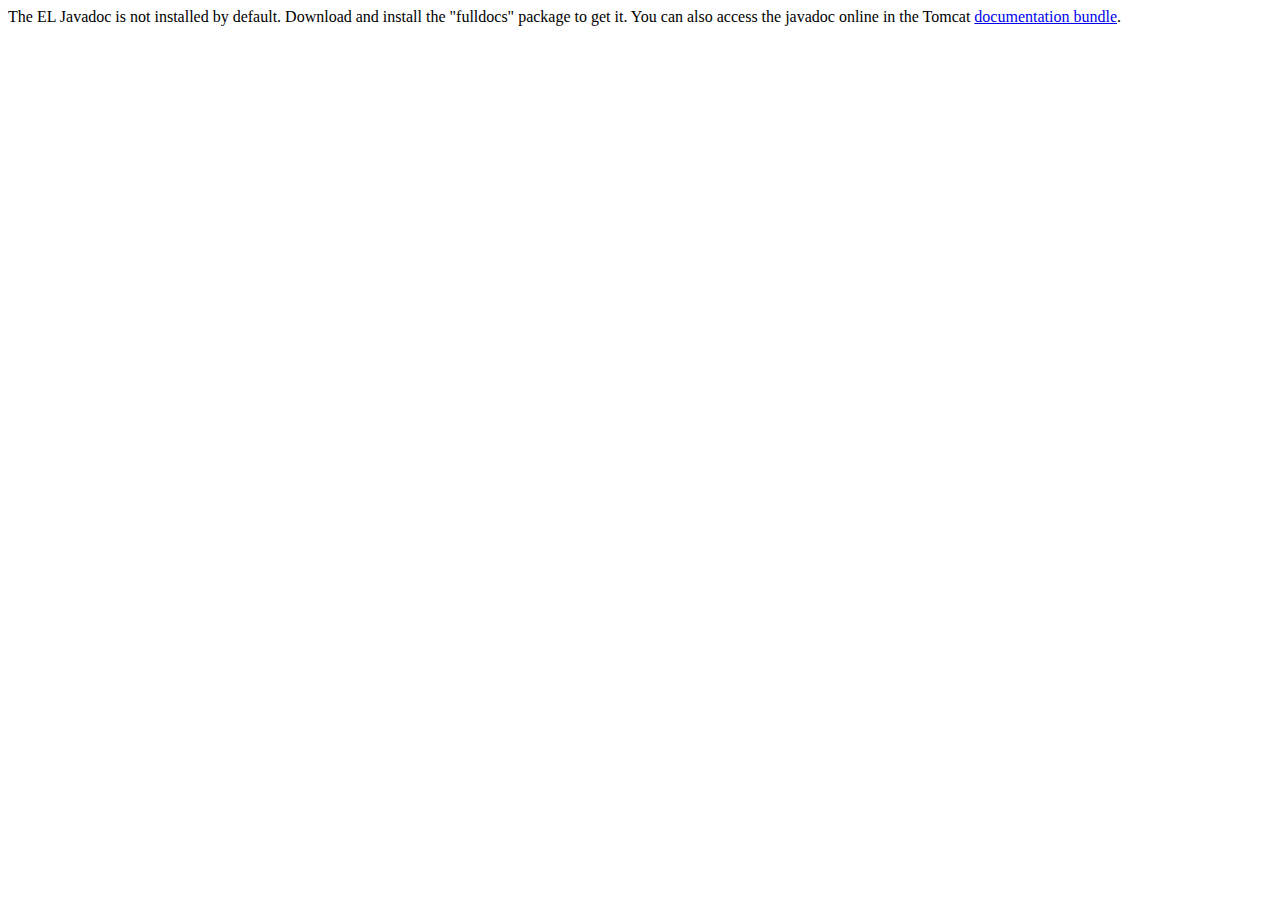
<file: apache-tomcat-8.5.23-windows-x64/apache-tomcat-8.5.23/webapps/docs/elapi/index.html>
<!--
  Licensed to the Apache Software Foundation (ASF) under one or more
  contributor license agreements.  See the NOTICE file distributed with
  this work for additional information regarding copyright ownership.
  The ASF licenses this file to You under the Apache License, Version 2.0
  (the "License"); you may not use this file except in compliance with
  the License.  You may obtain a copy of the License at

      http://www.apache.org/licenses/LICENSE-2.0

  Unless required by applicable law or agreed to in writing, software
  distributed under the License is distributed on an "AS IS" BASIS,
  WITHOUT WARRANTIES OR CONDITIONS OF ANY KIND, either express or implied.
  See the License for the specific language governing permissions and
  limitations under the License.
-->
<!DOCTYPE html>
<html>
    <head>
    <meta charset="UTF-8" />
    <title>API docs</title>
</head>

<body>

The EL Javadoc is not installed by default. Download and install
the "fulldocs" package to get it.

You can also access the javadoc online in the Tomcat
<a href="http://tomcat.apache.org/tomcat-8.5-doc/">
documentation bundle</a>.

</body>
</html>
</file>
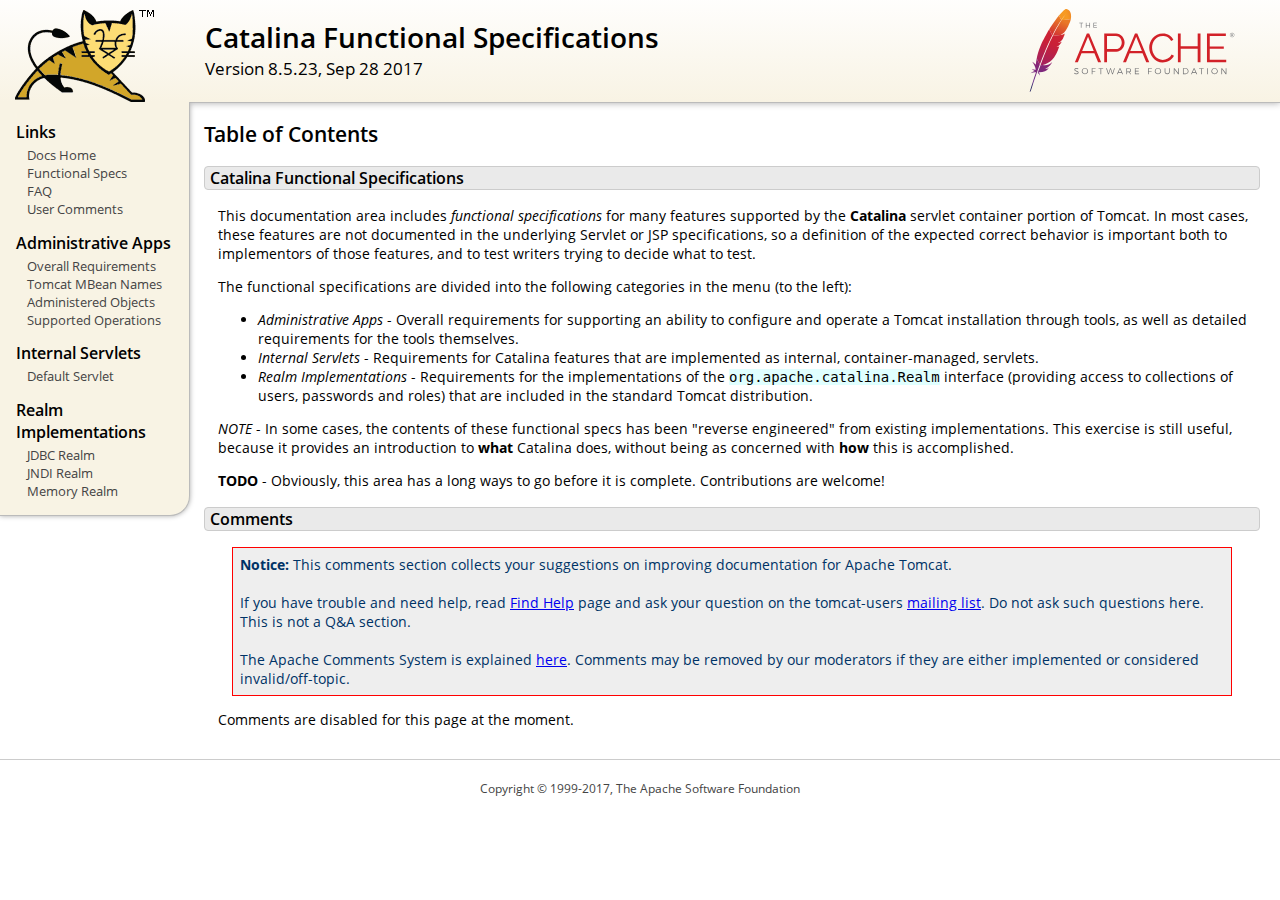
<file: apache-tomcat-8.5.23-windows-x64/apache-tomcat-8.5.23/webapps/docs/funcspecs/index.html>
<!DOCTYPE html SYSTEM "about:legacy-compat">
<html lang="en"><head><META http-equiv="Content-Type" content="text/html; charset=UTF-8"><link href="../images/docs-stylesheet.css" rel="stylesheet" type="text/css"><title>Catalina Functional Specifications (8.5.23) - Table of Contents</title><meta name="author" content="Craig R. McClanahan"><script type="application/javascript" data-comments-identifier="tomcat-8.5-doc/funcspecs/index">
    "use strict"; // Enable strict mode

    (function() {
      var thisScript = document.currentScript;
      if (!thisScript) { // Workaround for IE <= 11
        var scripts = document.getElementsByTagName("script");
        thisScript = scripts[scripts.length - 1];
      }
      document.addEventListener("DOMContentLoaded", (function() {
        var commentsDiv = document.getElementById("comments_thread");
        var commentsShortname = "tomcat";
        var commentsIdentifier = "http://tomcat.apache.org/" +
          thisScript.getAttribute("data-comments-identifier") + ".html";

        (function(w, d) {
          if (w.location.hostname.toLowerCase() == "tomcat.apache.org") {
            var s = d.createElement("script");
            s.type = "application/javascript";
            s.async = true;
            s.src = "https://comments.apache.org/show_comments.lua?site=" +
              encodeURIComponent(commentsShortname) +
              "&page=" + encodeURIComponent(commentsIdentifier);
            d.head.appendChild(s);
          } else {
            commentsDiv.appendChild(d.createTextNode("Comments are disabled for this page at the moment."));
          }
        })(window, document);
      }), false);
    })();
  </script></head><body><div id="wrapper"><header><div id="header"><div><div><div class="logo noPrint"><a href="http://tomcat.apache.org/"><img alt="Tomcat Home" src="../images/tomcat.png"></a></div><div style="height: 1px;"></div><div class="asfLogo noPrint"><a href="http://www.apache.org/" target="_blank"><img src="../images/asf-logo.svg" alt="The Apache Software Foundation" style="width: 266px; height: 83px;"></a></div><h1>Catalina Functional Specifications</h1><div class="versionInfo">
          Version 8.5.23,
          <time datetime="2017-09-28">Sep 28 2017</time></div><div style="height: 1px;"></div><div style="clear: left;"></div></div></div></div></header><div id="middle"><div><div id="mainLeft" class="noprint"><div><nav><div><h2>Links</h2><ul><li><a href="../index.html">Docs Home</a></li><li><a href="index.html">Functional Specs</a></li><li><a href="http://wiki.apache.org/tomcat/FAQ">FAQ</a></li><li><a href="#comments_section">User Comments</a></li></ul></div><div><h2>Administrative Apps</h2><ul><li><a href="fs-admin-apps.html">Overall Requirements</a></li><li><a href="mbean-names.html">Tomcat MBean Names</a></li><li><a href="fs-admin-objects.html">Administered Objects</a></li><li><a href="fs-admin-opers.html">Supported Operations</a></li></ul></div><div><h2>Internal Servlets</h2><ul><li><a href="fs-default.html">Default Servlet</a></li></ul></div><div><h2>Realm Implementations</h2><ul><li><a href="fs-jdbc-realm.html">JDBC Realm</a></li><li><a href="fs-jndi-realm.html">JNDI Realm</a></li><li><a href="fs-memory-realm.html">Memory Realm</a></li></ul></div></nav></div></div><div id="mainRight"><div id="content"><h2>Table of Contents</h2><h3 id="Catalina_Functional_Specifications">Catalina Functional Specifications</h3><div class="text">

<p>This documentation area includes <em>functional specifications</em> for
many features supported by the <strong>Catalina</strong> servlet container
portion of Tomcat.  In most cases, these features are not documented in the
underlying Servlet or JSP specifications, so a definition of the expected
correct behavior is important both to implementors of those features, and to
test writers trying to decide what to test.</p>

<p>The functional specifications are divided into the following categories
in the menu (to the left):</p>
<ul>
<li><em>Administrative Apps</em> - Overall requirements for supporting an
    ability to configure and operate a Tomcat installation through tools,
    as well as detailed requirements for the tools themselves.</li>
<li><em>Internal Servlets</em> - Requirements for Catalina features that are
    implemented as internal, container-managed, servlets.</li>
<li><em>Realm Implementations</em> - Requirements for the implementations of
    the <code>org.apache.catalina.Realm</code> interface (providing access to
    collections of users, passwords and roles) that are included in the
    standard Tomcat distribution.</li>
</ul>

<p><em>NOTE</em> - In some cases, the contents of these functional specs has
been "reverse engineered" from existing implementations.  This exercise is
still useful, because it provides an introduction to <strong>what</strong>
Catalina does, without being as concerned with <strong>how</strong> this is
accomplished.</p>

<p><strong>TODO</strong> - Obviously, this area has a long ways to go before
it is complete.  Contributions are welcome!</p>

</div><div class="noprint"><h3 id="comments_section">
                  Comments
                </h3><div class="text"><p class="notice"><strong>Notice: </strong>This comments section collects your suggestions
                    on improving documentation for Apache Tomcat.<br><br>
                    If you have trouble and need help, read
                    <a href="http://tomcat.apache.org/findhelp.html">Find Help</a> page
                    and ask your question on the tomcat-users
                    <a href="http://tomcat.apache.org/lists.html">mailing list</a>.
                    Do not ask such questions here. This is not a Q&amp;A section.<br><br>
                    The Apache Comments System is explained <a href="../comments.html">here</a>.
                    Comments may be removed by our moderators if they are either
                    implemented or considered invalid/off-topic.
                  </p><div id="comments_thread"></div></div></div></div></div></div></div><footer><div id="footer">
    Copyright &copy; 1999-2017, The Apache Software Foundation
  </div></footer></div></body></html>
</file>
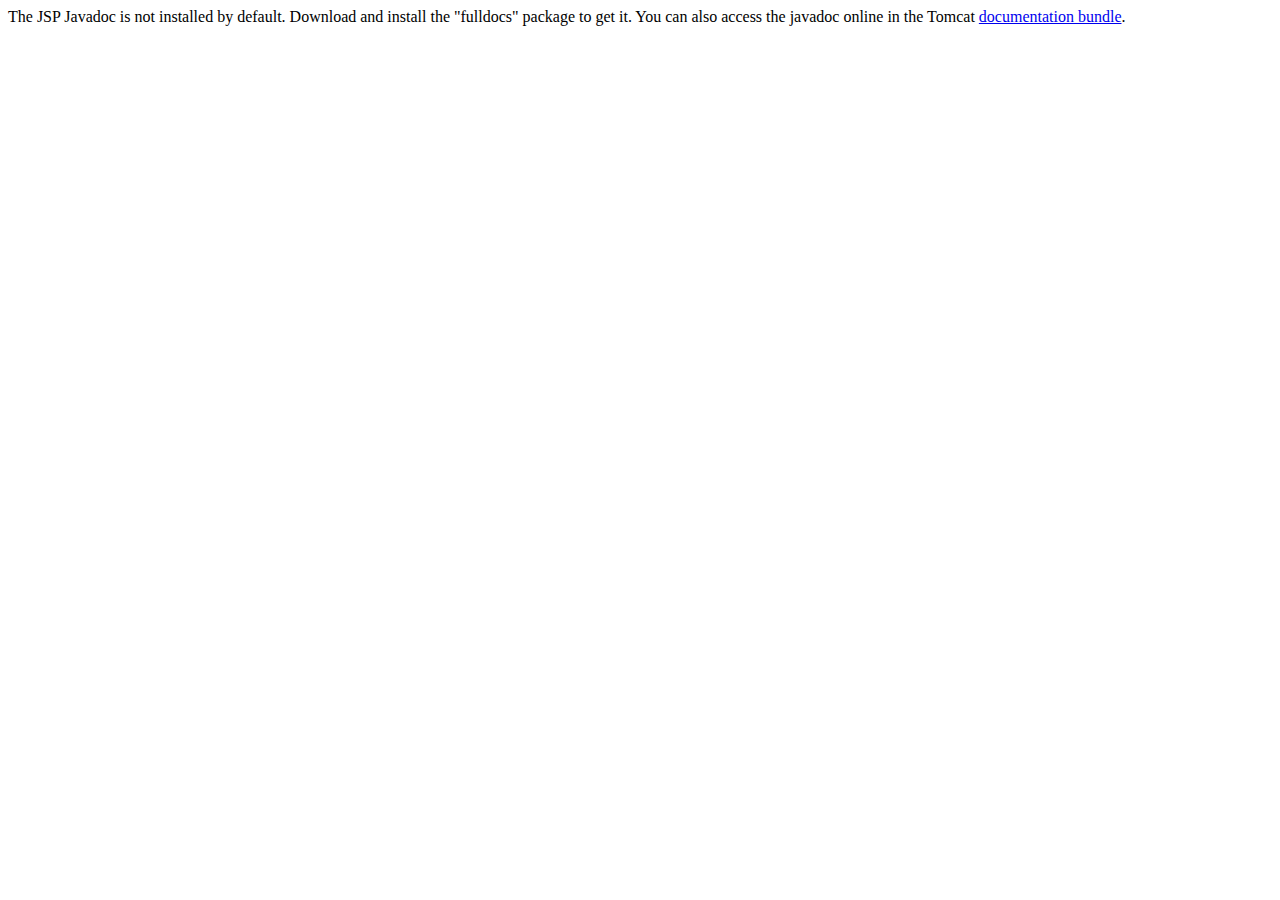
<file: apache-tomcat-8.5.23-windows-x64/apache-tomcat-8.5.23/webapps/docs/jspapi/index.html>
<!--
  Licensed to the Apache Software Foundation (ASF) under one or more
  contributor license agreements.  See the NOTICE file distributed with
  this work for additional information regarding copyright ownership.
  The ASF licenses this file to You under the Apache License, Version 2.0
  (the "License"); you may not use this file except in compliance with
  the License.  You may obtain a copy of the License at

      http://www.apache.org/licenses/LICENSE-2.0

  Unless required by applicable law or agreed to in writing, software
  distributed under the License is distributed on an "AS IS" BASIS,
  WITHOUT WARRANTIES OR CONDITIONS OF ANY KIND, either express or implied.
  See the License for the specific language governing permissions and
  limitations under the License.
-->
<!DOCTYPE html>
<html>
    <head>
    <meta charset="UTF-8" />
    <title>API docs</title>
</head>

<body>

The JSP Javadoc is not installed by default. Download and install
the "fulldocs" package to get it.

You can also access the javadoc online in the Tomcat
<a href="http://tomcat.apache.org/tomcat-8.5-doc/">
documentation bundle</a>.

</body>
</html>
</file>
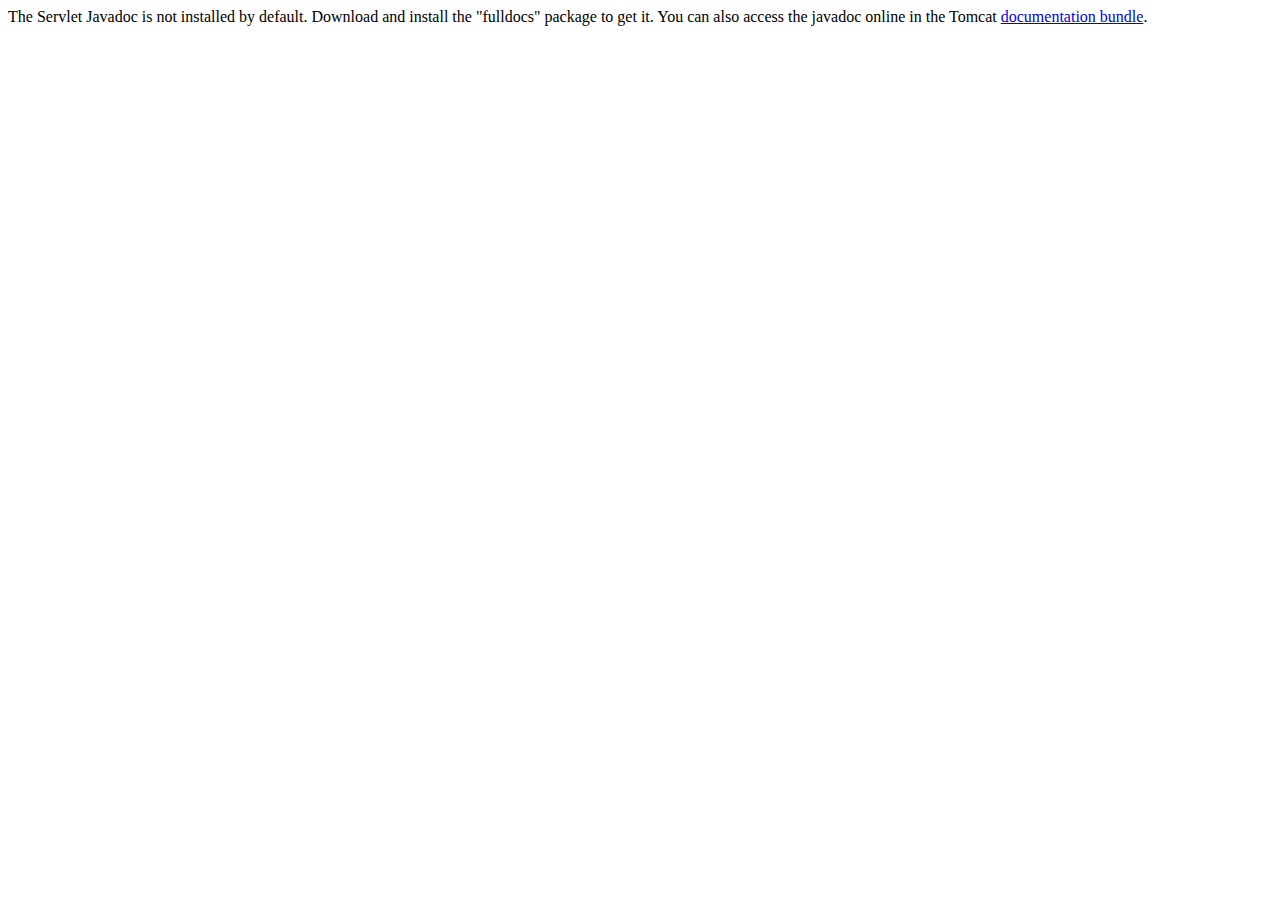
<file: apache-tomcat-8.5.23-windows-x64/apache-tomcat-8.5.23/webapps/docs/servletapi/index.html>
<!--
  Licensed to the Apache Software Foundation (ASF) under one or more
  contributor license agreements.  See the NOTICE file distributed with
  this work for additional information regarding copyright ownership.
  The ASF licenses this file to You under the Apache License, Version 2.0
  (the "License"); you may not use this file except in compliance with
  the License.  You may obtain a copy of the License at

      http://www.apache.org/licenses/LICENSE-2.0

  Unless required by applicable law or agreed to in writing, software
  distributed under the License is distributed on an "AS IS" BASIS,
  WITHOUT WARRANTIES OR CONDITIONS OF ANY KIND, either express or implied.
  See the License for the specific language governing permissions and
  limitations under the License.
-->
<!DOCTYPE html>
<html>
    <head>
    <meta charset="UTF-8" />
    <title>API docs</title>
</head>

<body>

The Servlet Javadoc is not installed by default. Download and install
the "fulldocs" package to get it.

You can also access the javadoc online in the Tomcat
<a href="http://tomcat.apache.org/tomcat-8.5-doc/">
documentation bundle</a>.

</body>
</html>
</file>
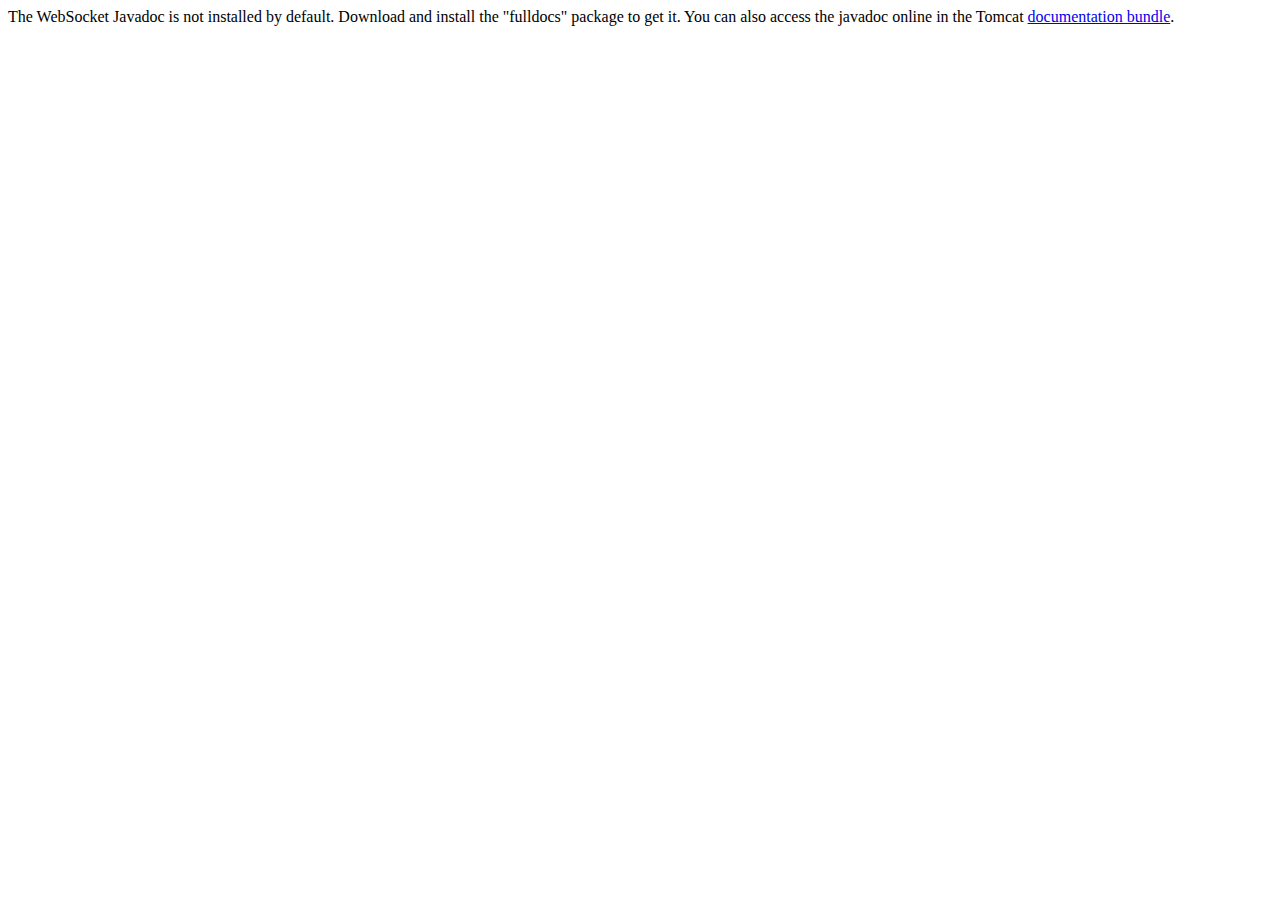
<file: apache-tomcat-8.5.23-windows-x64/apache-tomcat-8.5.23/webapps/docs/websocketapi/index.html>
<!--
  Licensed to the Apache Software Foundation (ASF) under one or more
  contributor license agreements.  See the NOTICE file distributed with
  this work for additional information regarding copyright ownership.
  The ASF licenses this file to You under the Apache License, Version 2.0
  (the "License"); you may not use this file except in compliance with
  the License.  You may obtain a copy of the License at

      http://www.apache.org/licenses/LICENSE-2.0

  Unless required by applicable law or agreed to in writing, software
  distributed under the License is distributed on an "AS IS" BASIS,
  WITHOUT WARRANTIES OR CONDITIONS OF ANY KIND, either express or implied.
  See the License for the specific language governing permissions and
  limitations under the License.
-->
<!DOCTYPE html>
<html>
    <head>
    <meta charset="UTF-8" />
    <title>API docs</title>
</head>

<body>

The WebSocket Javadoc is not installed by default. Download and install
the "fulldocs" package to get it.

You can also access the javadoc online in the Tomcat
<a href="http://tomcat.apache.org/tomcat-8.5-doc/">
documentation bundle</a>.

</body>
</html>
</file>
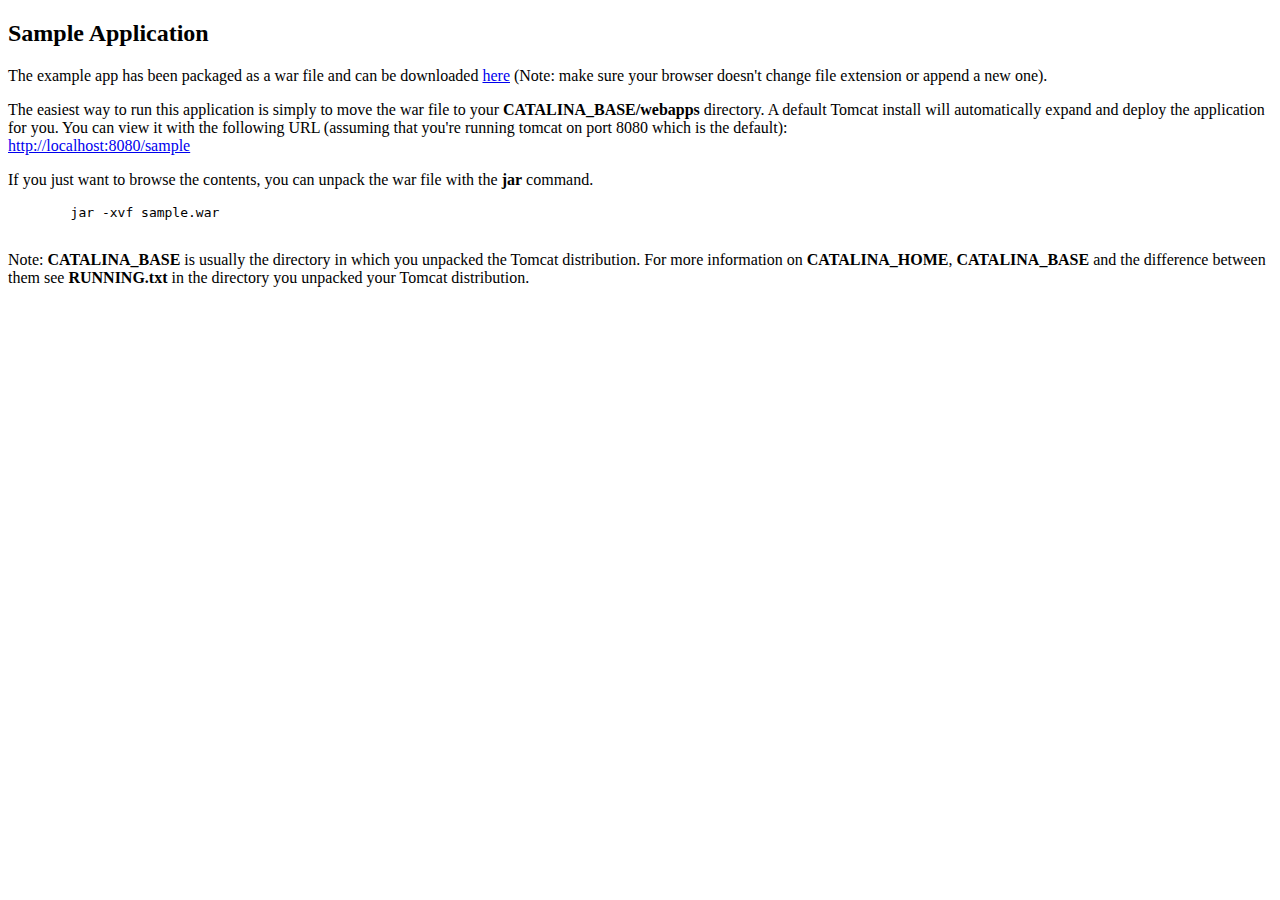
<file: apache-tomcat-8.5.23-windows-x64/apache-tomcat-8.5.23/webapps/docs/appdev/sample/index.html>
<!DOCTYPE html>
<!--
  Licensed to the Apache Software Foundation (ASF) under one or more
  contributor license agreements.  See the NOTICE file distributed with
  this work for additional information regarding copyright ownership.
  The ASF licenses this file to You under the Apache License, Version 2.0
  (the "License"); you may not use this file except in compliance with
  the License.  You may obtain a copy of the License at

      http://www.apache.org/licenses/LICENSE-2.0

  Unless required by applicable law or agreed to in writing, software
  distributed under the License is distributed on an "AS IS" BASIS,
  WITHOUT WARRANTIES OR CONDITIONS OF ANY KIND, either express or implied.
  See the License for the specific language governing permissions and
  limitations under the License.
-->
<html>
<head>
<meta charset="UTF-8" />
<meta name="author" content="Ben Souther" />
<title>Sample Application</title>
</head>
<body>
<h2>Sample Application</h2>
      <p>
        The example app has been packaged as a war file and can be downloaded
        <a href="sample.war">here</a> (Note: make sure your browser doesn't
        change file extension or append a new one).
      </p>
      <p>
        The easiest way to run this application is simply to move the war file
        to your <b>CATALINA_BASE/webapps</b> directory. A default Tomcat install
        will automatically expand and deploy the application for you. You can
        view it with the following URL (assuming that you're running tomcat on
        port 8080 which is the default):
        <br />
        <a href="http://localhost:8080/sample">http://localhost:8080/sample</a>
      </p>
      <p>
        If you just want to browse the contents, you can unpack the war file
        with the <b>jar</b> command.
      </p>
      <pre>
        jar -xvf sample.war
      </pre>
      <p>
         Note: <b>CATALINA_BASE</b> is usually the directory in which you
         unpacked the Tomcat distribution. For more information on
         <b>CATALINA_HOME</b>, <b>CATALINA_BASE</b> and the difference between
         them see <b>RUNNING.txt</b> in the directory you unpacked your Tomcat
         distribution.
      </p>
</body>
</html>
</file>
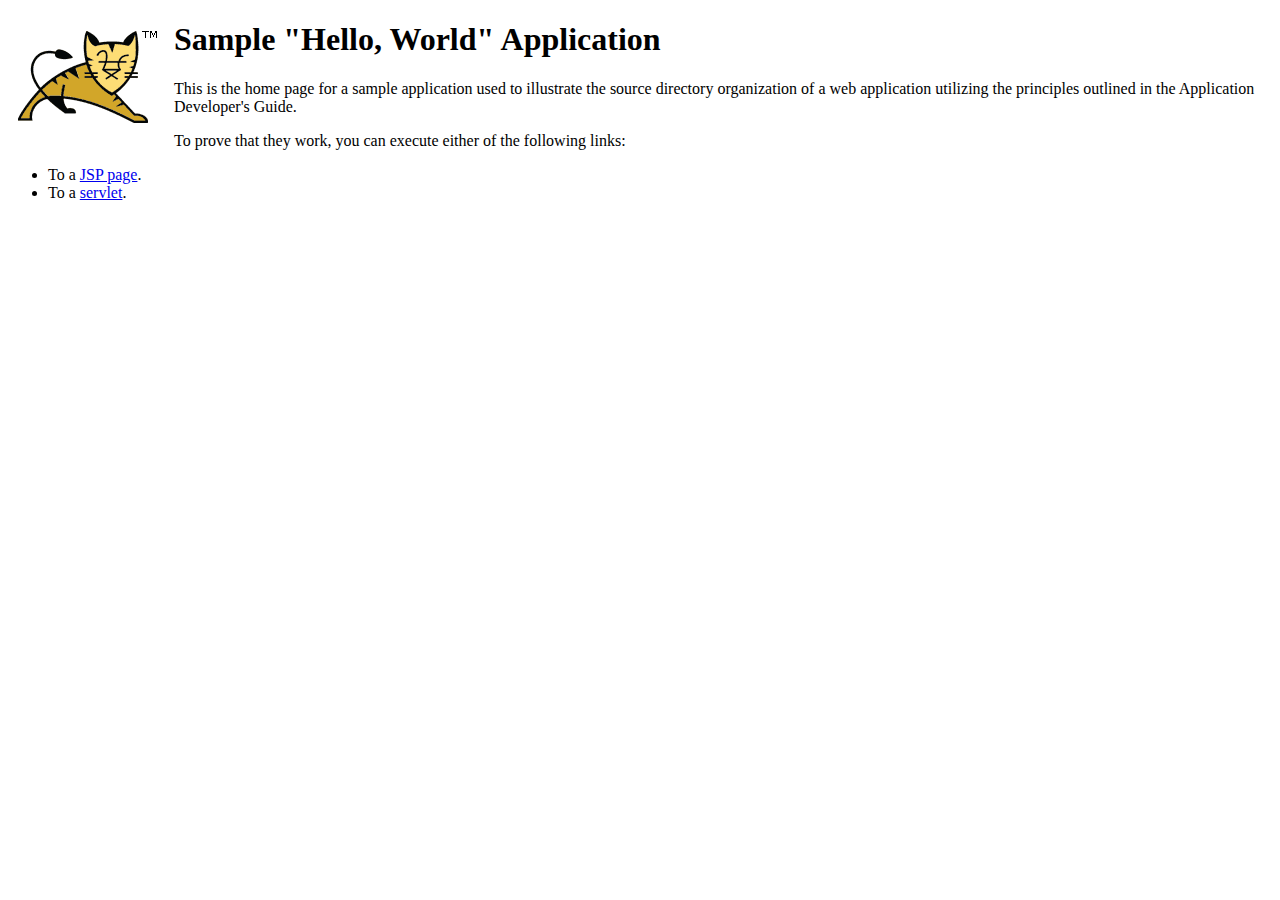
<file: apache-tomcat-8.5.23-windows-x64/apache-tomcat-8.5.23/webapps/docs/appdev/sample/web/index.html>
<!DOCTYPE html><!--
  Licensed to the Apache Software Foundation (ASF) under one or more
  contributor license agreements.  See the NOTICE file distributed with
  this work for additional information regarding copyright ownership.
  The ASF licenses this file to You under the Apache License, Version 2.0
  (the "License"); you may not use this file except in compliance with
  the License.  You may obtain a copy of the License at

      http://www.apache.org/licenses/LICENSE-2.0

  Unless required by applicable law or agreed to in writing, software
  distributed under the License is distributed on an "AS IS" BASIS,
  WITHOUT WARRANTIES OR CONDITIONS OF ANY KIND, either express or implied.
  See the License for the specific language governing permissions and
  limitations under the License.
-->
<html>
<head>
<meta charset="UTF-8" />
<title>Sample "Hello, World" Application</title>
</head>
<body>

<div style="float: left; padding: 10px;">
<img src="images/tomcat.gif" alt="" />
</div>
<h1>Sample "Hello, World" Application</h1>
<p>This is the home page for a sample application used to illustrate the
source directory organization of a web application utilizing the principles
outlined in the Application Developer's Guide.

<p>To prove that they work, you can execute either of the following links:</p>
<ul>
<li>To a <a href="hello.jsp">JSP page</a>.</li>
<li>To a <a href="hello">servlet</a>.</li>
</ul>

</body>
</html>
</file>
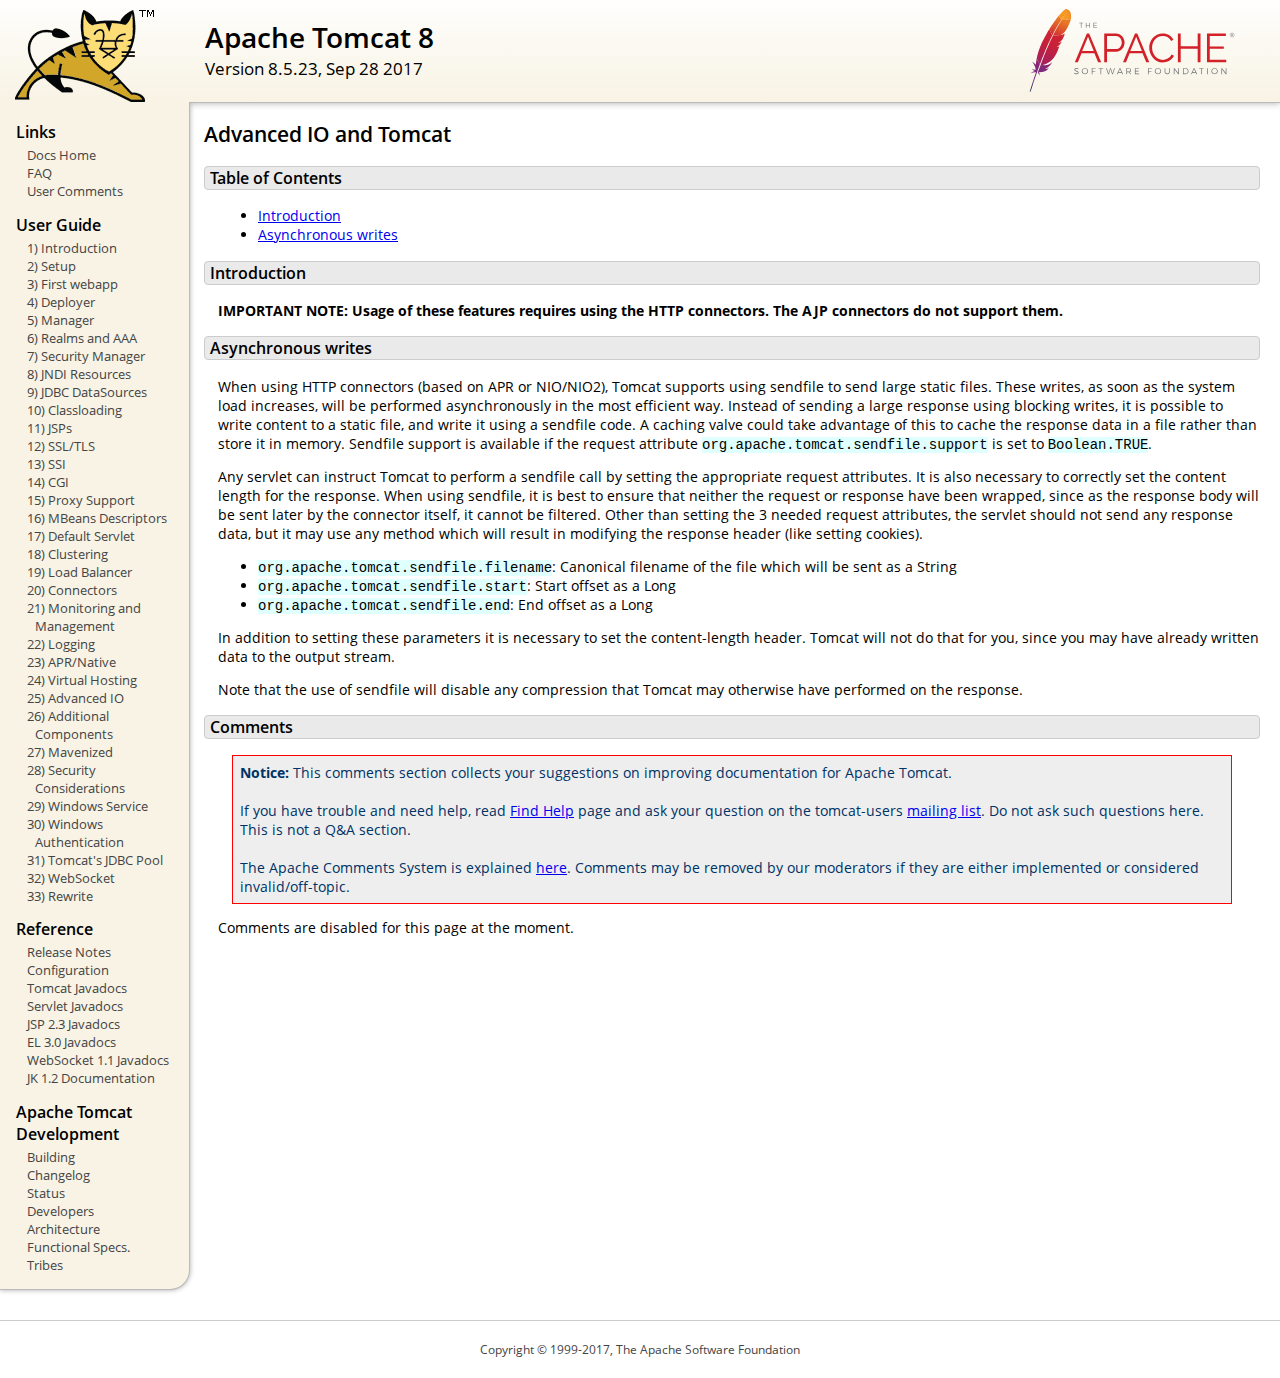
<file: apache-tomcat-8.5.23-windows-x64/apache-tomcat-8.5.23/webapps/docs/aio.html>
<!DOCTYPE html SYSTEM "about:legacy-compat">
<html lang="en"><head><META http-equiv="Content-Type" content="text/html; charset=UTF-8"><link href="./images/docs-stylesheet.css" rel="stylesheet" type="text/css"><title>Apache Tomcat 8 (8.5.23) - Advanced IO and Tomcat</title><meta name="author" content="Remy Maucherat"><script type="application/javascript" data-comments-identifier="tomcat-8.5-doc/aio">
    "use strict"; // Enable strict mode

    (function() {
      var thisScript = document.currentScript;
      if (!thisScript) { // Workaround for IE <= 11
        var scripts = document.getElementsByTagName("script");
        thisScript = scripts[scripts.length - 1];
      }
      document.addEventListener("DOMContentLoaded", (function() {
        var commentsDiv = document.getElementById("comments_thread");
        var commentsShortname = "tomcat";
        var commentsIdentifier = "http://tomcat.apache.org/" +
          thisScript.getAttribute("data-comments-identifier") + ".html";

        (function(w, d) {
          if (w.location.hostname.toLowerCase() == "tomcat.apache.org") {
            var s = d.createElement("script");
            s.type = "application/javascript";
            s.async = true;
            s.src = "https://comments.apache.org/show_comments.lua?site=" +
              encodeURIComponent(commentsShortname) +
              "&page=" + encodeURIComponent(commentsIdentifier);
            d.head.appendChild(s);
          } else {
            commentsDiv.appendChild(d.createTextNode("Comments are disabled for this page at the moment."));
          }
        })(window, document);
      }), false);
    })();
  </script></head><body><div id="wrapper"><header><div id="header"><div><div><div class="logo noPrint"><a href="http://tomcat.apache.org/"><img alt="Tomcat Home" src="./images/tomcat.png"></a></div><div style="height: 1px;"></div><div class="asfLogo noPrint"><a href="http://www.apache.org/" target="_blank"><img src="./images/asf-logo.svg" alt="The Apache Software Foundation" style="width: 266px; height: 83px;"></a></div><h1>Apache Tomcat 8</h1><div class="versionInfo">
          Version 8.5.23,
          <time datetime="2017-09-28">Sep 28 2017</time></div><div style="height: 1px;"></div><div style="clear: left;"></div></div></div></div></header><div id="middle"><div><div id="mainLeft" class="noprint"><div><nav><div><h2>Links</h2><ul><li><a href="index.html">Docs Home</a></li><li><a href="http://wiki.apache.org/tomcat/FAQ">FAQ</a></li><li><a href="#comments_section">User Comments</a></li></ul></div><div><h2>User Guide</h2><ul><li><a href="introduction.html">1) Introduction</a></li><li><a href="setup.html">2) Setup</a></li><li><a href="appdev/index.html">3) First webapp</a></li><li><a href="deployer-howto.html">4) Deployer</a></li><li><a href="manager-howto.html">5) Manager</a></li><li><a href="realm-howto.html">6) Realms and AAA</a></li><li><a href="security-manager-howto.html">7) Security Manager</a></li><li><a href="jndi-resources-howto.html">8) JNDI Resources</a></li><li><a href="jndi-datasource-examples-howto.html">9) JDBC DataSources</a></li><li><a href="class-loader-howto.html">10) Classloading</a></li><li><a href="jasper-howto.html">11) JSPs</a></li><li><a href="ssl-howto.html">12) SSL/TLS</a></li><li><a href="ssi-howto.html">13) SSI</a></li><li><a href="cgi-howto.html">14) CGI</a></li><li><a href="proxy-howto.html">15) Proxy Support</a></li><li><a href="mbeans-descriptors-howto.html">16) MBeans Descriptors</a></li><li><a href="default-servlet.html">17) Default Servlet</a></li><li><a href="cluster-howto.html">18) Clustering</a></li><li><a href="balancer-howto.html">19) Load Balancer</a></li><li><a href="connectors.html">20) Connectors</a></li><li><a href="monitoring.html">21) Monitoring and Management</a></li><li><a href="logging.html">22) Logging</a></li><li><a href="apr.html">23) APR/Native</a></li><li><a href="virtual-hosting-howto.html">24) Virtual Hosting</a></li><li><a href="aio.html">25) Advanced IO</a></li><li><a href="extras.html">26) Additional Components</a></li><li><a href="maven-jars.html">27) Mavenized</a></li><li><a href="security-howto.html">28) Security Considerations</a></li><li><a href="windows-service-howto.html">29) Windows Service</a></li><li><a href="windows-auth-howto.html">30) Windows Authentication</a></li><li><a href="jdbc-pool.html">31) Tomcat's JDBC Pool</a></li><li><a href="web-socket-howto.html">32) WebSocket</a></li><li><a href="rewrite.html">33) Rewrite</a></li></ul></div><div><h2>Reference</h2><ul><li><a href="RELEASE-NOTES.txt">Release Notes</a></li><li><a href="config/index.html">Configuration</a></li><li><a href="api/index.html">Tomcat Javadocs</a></li><li><a href="servletapi/index.html">Servlet Javadocs</a></li><li><a href="jspapi/index.html">JSP 2.3 Javadocs</a></li><li><a href="elapi/index.html">EL 3.0 Javadocs</a></li><li><a href="websocketapi/index.html">WebSocket 1.1 Javadocs</a></li><li><a href="http://tomcat.apache.org/connectors-doc/">JK 1.2 Documentation</a></li></ul></div><div><h2>Apache Tomcat Development</h2><ul><li><a href="building.html">Building</a></li><li><a href="changelog.html">Changelog</a></li><li><a href="http://wiki.apache.org/tomcat/TomcatVersions">Status</a></li><li><a href="developers.html">Developers</a></li><li><a href="architecture/index.html">Architecture</a></li><li><a href="funcspecs/index.html">Functional Specs.</a></li><li><a href="tribes/introduction.html">Tribes</a></li></ul></div></nav></div></div><div id="mainRight"><div id="content"><h2>Advanced IO and Tomcat</h2><h3 id="Table_of_Contents">Table of Contents</h3><div class="text">
<ul><li><a href="#Introduction">Introduction</a></li><li><a href="#Asynchronous_writes">Asynchronous writes</a></li></ul>
</div><h3 id="Introduction">Introduction</h3><div class="text">

  <p>
    <b>IMPORTANT NOTE: Usage of these features requires using the
    HTTP connectors. The AJP connectors do not support them.</b>
  </p>

  </div><h3 id="Asynchronous_writes">Asynchronous writes</h3><div class="text">

  <p>
    When using HTTP connectors (based on APR or NIO/NIO2),
    Tomcat supports using sendfile to send large static files.
    These writes, as soon as the system load increases, will be performed
    asynchronously in the most efficient way. Instead of sending a large response using
    blocking writes, it is possible to write content to a static file, and write it
    using a sendfile code. A caching valve could take advantage of this to cache the
    response data in a file rather than store it in memory. Sendfile support is
    available if the request attribute <code>org.apache.tomcat.sendfile.support</code>
    is set to <code>Boolean.TRUE</code>.
  </p>

  <p>
    Any servlet can instruct Tomcat to perform a sendfile call by setting the appropriate
    request attributes. It is also necessary to correctly set the content length
    for the response. When using sendfile, it is best to ensure that neither the
    request or response have been wrapped, since as the response body will be sent later
    by the connector itself, it cannot be filtered. Other than setting the 3 needed
    request attributes, the servlet should not send any response data, but it may use
    any method which will result in modifying the response header (like setting cookies).
  </p>

  <ul>
  <li><code>org.apache.tomcat.sendfile.filename</code>: Canonical filename of the file which will be sent as
      a String</li>
  <li><code>org.apache.tomcat.sendfile.start</code>: Start offset as a Long</li>
  <li><code>org.apache.tomcat.sendfile.end</code>: End offset as a Long</li>
  </ul>
  <p>
    In addition to setting these parameters it is necessary to set the content-length header.
    Tomcat will not do that for you, since you may have already written data to the output stream.
  </p>

  <p>
    Note that the use of sendfile will disable any compression that Tomcat may
    otherwise have performed on the response.
  </p>

  </div><div class="noprint"><h3 id="comments_section">
                  Comments
                </h3><div class="text"><p class="notice"><strong>Notice: </strong>This comments section collects your suggestions
                    on improving documentation for Apache Tomcat.<br><br>
                    If you have trouble and need help, read
                    <a href="http://tomcat.apache.org/findhelp.html">Find Help</a> page
                    and ask your question on the tomcat-users
                    <a href="http://tomcat.apache.org/lists.html">mailing list</a>.
                    Do not ask such questions here. This is not a Q&amp;A section.<br><br>
                    The Apache Comments System is explained <a href="./comments.html">here</a>.
                    Comments may be removed by our moderators if they are either
                    implemented or considered invalid/off-topic.
                  </p><div id="comments_thread"></div></div></div></div></div></div></div><footer><div id="footer">
    Copyright &copy; 1999-2017, The Apache Software Foundation
  </div></footer></div></body></html>
</file>
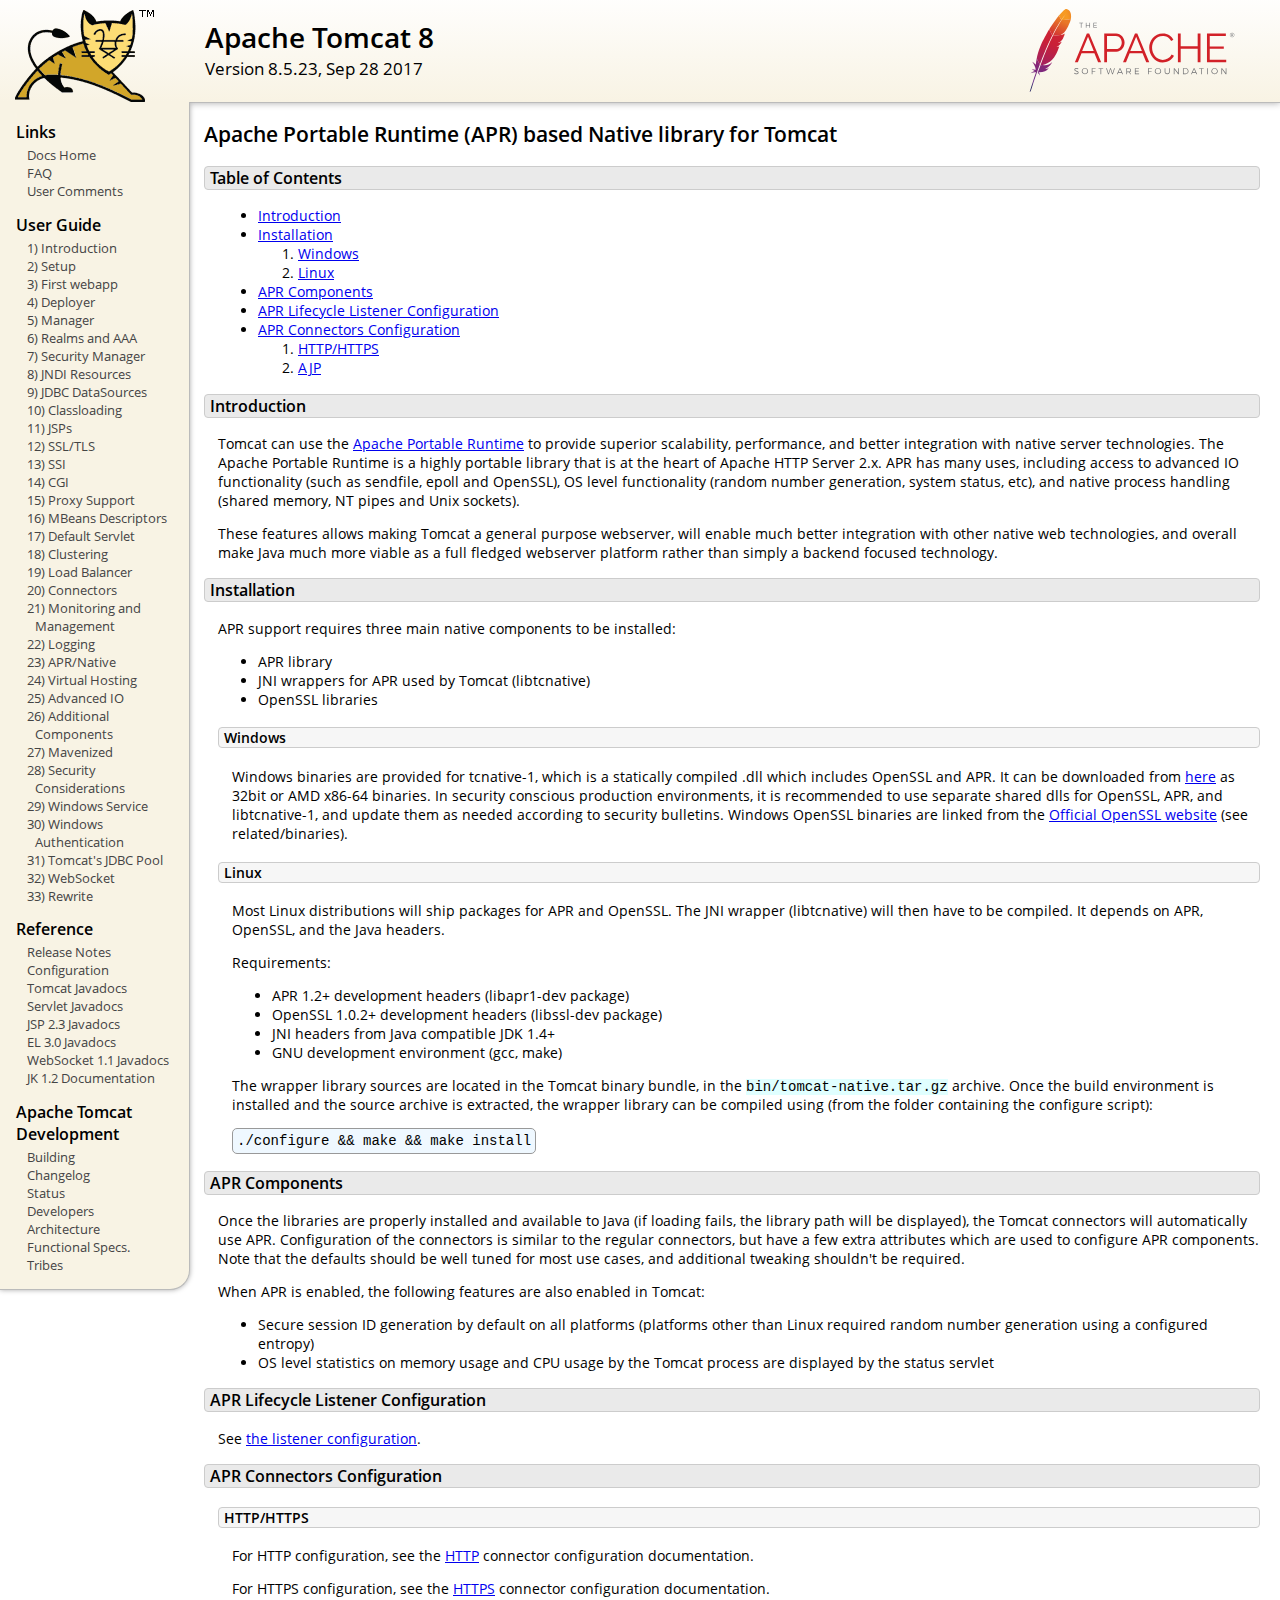
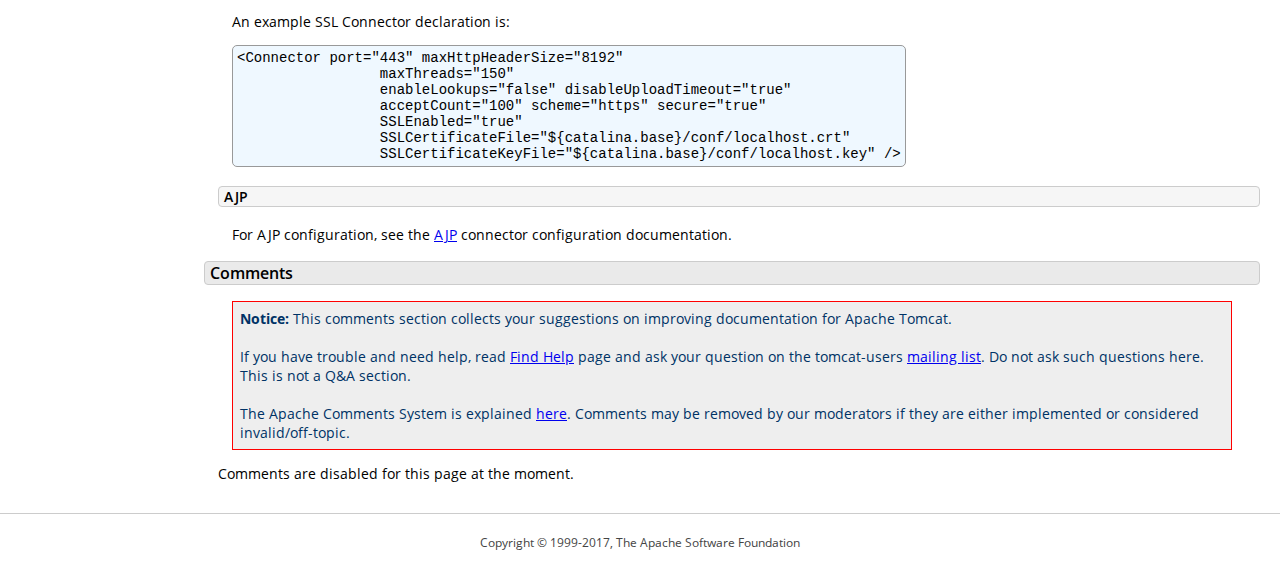
<file: apache-tomcat-8.5.23-windows-x64/apache-tomcat-8.5.23/webapps/docs/apr.html>
<!DOCTYPE html SYSTEM "about:legacy-compat">
<html lang="en"><head><META http-equiv="Content-Type" content="text/html; charset=UTF-8"><link href="./images/docs-stylesheet.css" rel="stylesheet" type="text/css"><title>Apache Tomcat 8 (8.5.23) - Apache Portable Runtime (APR) based Native library for Tomcat</title><meta name="author" content="Remy Maucherat"><script type="application/javascript" data-comments-identifier="tomcat-8.5-doc/apr">
    "use strict"; // Enable strict mode

    (function() {
      var thisScript = document.currentScript;
      if (!thisScript) { // Workaround for IE <= 11
        var scripts = document.getElementsByTagName("script");
        thisScript = scripts[scripts.length - 1];
      }
      document.addEventListener("DOMContentLoaded", (function() {
        var commentsDiv = document.getElementById("comments_thread");
        var commentsShortname = "tomcat";
        var commentsIdentifier = "http://tomcat.apache.org/" +
          thisScript.getAttribute("data-comments-identifier") + ".html";

        (function(w, d) {
          if (w.location.hostname.toLowerCase() == "tomcat.apache.org") {
            var s = d.createElement("script");
            s.type = "application/javascript";
            s.async = true;
            s.src = "https://comments.apache.org/show_comments.lua?site=" +
              encodeURIComponent(commentsShortname) +
              "&page=" + encodeURIComponent(commentsIdentifier);
            d.head.appendChild(s);
          } else {
            commentsDiv.appendChild(d.createTextNode("Comments are disabled for this page at the moment."));
          }
        })(window, document);
      }), false);
    })();
  </script></head><body><div id="wrapper"><header><div id="header"><div><div><div class="logo noPrint"><a href="http://tomcat.apache.org/"><img alt="Tomcat Home" src="./images/tomcat.png"></a></div><div style="height: 1px;"></div><div class="asfLogo noPrint"><a href="http://www.apache.org/" target="_blank"><img src="./images/asf-logo.svg" alt="The Apache Software Foundation" style="width: 266px; height: 83px;"></a></div><h1>Apache Tomcat 8</h1><div class="versionInfo">
          Version 8.5.23,
          <time datetime="2017-09-28">Sep 28 2017</time></div><div style="height: 1px;"></div><div style="clear: left;"></div></div></div></div></header><div id="middle"><div><div id="mainLeft" class="noprint"><div><nav><div><h2>Links</h2><ul><li><a href="index.html">Docs Home</a></li><li><a href="http://wiki.apache.org/tomcat/FAQ">FAQ</a></li><li><a href="#comments_section">User Comments</a></li></ul></div><div><h2>User Guide</h2><ul><li><a href="introduction.html">1) Introduction</a></li><li><a href="setup.html">2) Setup</a></li><li><a href="appdev/index.html">3) First webapp</a></li><li><a href="deployer-howto.html">4) Deployer</a></li><li><a href="manager-howto.html">5) Manager</a></li><li><a href="realm-howto.html">6) Realms and AAA</a></li><li><a href="security-manager-howto.html">7) Security Manager</a></li><li><a href="jndi-resources-howto.html">8) JNDI Resources</a></li><li><a href="jndi-datasource-examples-howto.html">9) JDBC DataSources</a></li><li><a href="class-loader-howto.html">10) Classloading</a></li><li><a href="jasper-howto.html">11) JSPs</a></li><li><a href="ssl-howto.html">12) SSL/TLS</a></li><li><a href="ssi-howto.html">13) SSI</a></li><li><a href="cgi-howto.html">14) CGI</a></li><li><a href="proxy-howto.html">15) Proxy Support</a></li><li><a href="mbeans-descriptors-howto.html">16) MBeans Descriptors</a></li><li><a href="default-servlet.html">17) Default Servlet</a></li><li><a href="cluster-howto.html">18) Clustering</a></li><li><a href="balancer-howto.html">19) Load Balancer</a></li><li><a href="connectors.html">20) Connectors</a></li><li><a href="monitoring.html">21) Monitoring and Management</a></li><li><a href="logging.html">22) Logging</a></li><li><a href="apr.html">23) APR/Native</a></li><li><a href="virtual-hosting-howto.html">24) Virtual Hosting</a></li><li><a href="aio.html">25) Advanced IO</a></li><li><a href="extras.html">26) Additional Components</a></li><li><a href="maven-jars.html">27) Mavenized</a></li><li><a href="security-howto.html">28) Security Considerations</a></li><li><a href="windows-service-howto.html">29) Windows Service</a></li><li><a href="windows-auth-howto.html">30) Windows Authentication</a></li><li><a href="jdbc-pool.html">31) Tomcat's JDBC Pool</a></li><li><a href="web-socket-howto.html">32) WebSocket</a></li><li><a href="rewrite.html">33) Rewrite</a></li></ul></div><div><h2>Reference</h2><ul><li><a href="RELEASE-NOTES.txt">Release Notes</a></li><li><a href="config/index.html">Configuration</a></li><li><a href="api/index.html">Tomcat Javadocs</a></li><li><a href="servletapi/index.html">Servlet Javadocs</a></li><li><a href="jspapi/index.html">JSP 2.3 Javadocs</a></li><li><a href="elapi/index.html">EL 3.0 Javadocs</a></li><li><a href="websocketapi/index.html">WebSocket 1.1 Javadocs</a></li><li><a href="http://tomcat.apache.org/connectors-doc/">JK 1.2 Documentation</a></li></ul></div><div><h2>Apache Tomcat Development</h2><ul><li><a href="building.html">Building</a></li><li><a href="changelog.html">Changelog</a></li><li><a href="http://wiki.apache.org/tomcat/TomcatVersions">Status</a></li><li><a href="developers.html">Developers</a></li><li><a href="architecture/index.html">Architecture</a></li><li><a href="funcspecs/index.html">Functional Specs.</a></li><li><a href="tribes/introduction.html">Tribes</a></li></ul></div></nav></div></div><div id="mainRight"><div id="content"><h2>Apache Portable Runtime (APR) based Native library for Tomcat</h2><h3 id="Table_of_Contents">Table of Contents</h3><div class="text">
<ul><li><a href="#Introduction">Introduction</a></li><li><a href="#Installation">Installation</a><ol><li><a href="#Windows">Windows</a></li><li><a href="#Linux">Linux</a></li></ol></li><li><a href="#APR_Components">APR Components</a></li><li><a href="#APR_Lifecycle_Listener_Configuration">APR Lifecycle Listener Configuration</a></li><li><a href="#APR_Connectors_Configuration">APR Connectors Configuration</a><ol><li><a href="#HTTP/HTTPS">HTTP/HTTPS</a></li><li><a href="#AJP">AJP</a></li></ol></li></ul>
</div><h3 id="Introduction">Introduction</h3><div class="text">

  <p>
      Tomcat can use the <a href="http://apr.apache.org/">Apache Portable Runtime</a> to
      provide superior scalability, performance, and better integration with native server
      technologies. The Apache Portable Runtime is a highly portable library that is at
      the heart of Apache HTTP Server 2.x. APR has many uses, including access to advanced IO
      functionality (such as sendfile, epoll and OpenSSL), OS level functionality (random number
      generation, system status, etc), and native process handling (shared memory, NT
      pipes and Unix sockets).
  </p>

  <p>
      These features allows making Tomcat a general purpose webserver, will enable much better
      integration with other native web technologies, and overall make Java much more viable as
      a full fledged webserver platform rather than simply a backend focused technology.
  </p>

  </div><h3 id="Installation">Installation</h3><div class="text">

    <p>
      APR support requires three main native components to be installed:
    </p>
    <ul>
      <li>APR library</li>
      <li>JNI wrappers for APR used by Tomcat (libtcnative)</li>
      <li>OpenSSL libraries</li>
    </ul>

    <div class="subsection"><h4 id="Windows">Windows</h4><div class="text">

    <p>
      Windows binaries are provided for tcnative-1, which is a statically compiled .dll which includes
      OpenSSL and APR. It can be downloaded from <a href="http://tomcat.apache.org/download-native.cgi">here</a>
      as 32bit or AMD x86-64 binaries.
      In security conscious production environments, it is recommended to use separate shared dlls
      for OpenSSL, APR, and libtcnative-1, and update them as needed according to security bulletins.
      Windows OpenSSL binaries are linked from the <a href="http://www.openssl.org">Official OpenSSL
      website</a> (see related/binaries).
    </p>

    </div></div>

    <div class="subsection"><h4 id="Linux">Linux</h4><div class="text">

    <p>
      Most Linux distributions will ship packages for APR and OpenSSL. The JNI wrapper (libtcnative) will
      then have to be compiled. It depends on APR, OpenSSL, and the Java headers.
    </p>

    <p>
      Requirements:
    </p>
    <ul>
      <li>APR 1.2+ development headers (libapr1-dev package)</li>
      <li>OpenSSL 1.0.2+ development headers (libssl-dev package)</li>
      <li>JNI headers from Java compatible JDK 1.4+</li>
      <li>GNU development environment (gcc, make)</li>
    </ul>

    <p>
      The wrapper library sources are located in the Tomcat binary bundle, in the
      <code>bin/tomcat-native.tar.gz</code> archive.
      Once the build environment is installed and the source archive is extracted, the wrapper library
      can be compiled using (from the folder containing the configure script):
    </p>
    <div class="codeBox"><pre><code>./configure &amp;&amp; make &amp;&amp; make install</code></pre></div>

    </div></div>

  </div><h3 id="APR_Components">APR Components</h3><div class="text">

  <p>
    Once the libraries are properly installed and available to Java (if loading fails, the library path
    will be displayed), the Tomcat connectors will automatically use APR. Configuration of the connectors
    is similar to the regular connectors, but have a few extra attributes which are used to configure
    APR components. Note that the defaults should be well tuned for most use cases, and additional
    tweaking shouldn't be required.
  </p>

  <p>
    When APR is enabled, the following features are also enabled in Tomcat:
  </p>
  <ul>
    <li>Secure session ID generation by default on all platforms (platforms other than Linux required
        random number generation using a configured entropy)</li>
    <li>OS level statistics on memory usage and CPU usage by the Tomcat process are displayed by
        the status servlet</li>
  </ul>

  </div><h3 id="APR_Lifecycle_Listener_Configuration">APR Lifecycle Listener Configuration</h3><div class="text">
    <p>See <a href="config/listeners.html#APR_Lifecycle_Listener_-_org.apache.catalina.core.AprLifecycleListener">the
    listener configuration</a>.</p>
  </div><h3 id="APR_Connectors_Configuration">APR Connectors Configuration</h3><div class="text">

    <div class="subsection"><h4 id="HTTP/HTTPS">HTTP/HTTPS</h4><div class="text">

      <p>For HTTP configuration, see the <a href="config/http.html">HTTP</a>
      connector configuration documentation.</p>

      <p>For HTTPS configuration, see the
      <a href="config/http.html#SSL_Support">HTTPS</a> connector configuration
      documentation.</p>

      <p>An example SSL Connector declaration is:</p>
      <div class="codeBox"><pre><code>&lt;Connector port="443" maxHttpHeaderSize="8192"
                 maxThreads="150"
                 enableLookups="false" disableUploadTimeout="true"
                 acceptCount="100" scheme="https" secure="true"
                 SSLEnabled="true"
                 SSLCertificateFile="${catalina.base}/conf/localhost.crt"
                 SSLCertificateKeyFile="${catalina.base}/conf/localhost.key" /&gt;</code></pre></div>


    </div></div>

    <div class="subsection"><h4 id="AJP">AJP</h4><div class="text">

      <p>For AJP configuration, see the <a href="config/ajp.html">AJP</a>
      connector configuration documentation.</p>

    </div></div>

  </div><div class="noprint"><h3 id="comments_section">
                  Comments
                </h3><div class="text"><p class="notice"><strong>Notice: </strong>This comments section collects your suggestions
                    on improving documentation for Apache Tomcat.<br><br>
                    If you have trouble and need help, read
                    <a href="http://tomcat.apache.org/findhelp.html">Find Help</a> page
                    and ask your question on the tomcat-users
                    <a href="http://tomcat.apache.org/lists.html">mailing list</a>.
                    Do not ask such questions here. This is not a Q&amp;A section.<br><br>
                    The Apache Comments System is explained <a href="./comments.html">here</a>.
                    Comments may be removed by our moderators if they are either
                    implemented or considered invalid/off-topic.
                  </p><div id="comments_thread"></div></div></div></div></div></div></div><footer><div id="footer">
    Copyright &copy; 1999-2017, The Apache Software Foundation
  </div></footer></div></body></html>
</file>
<file: apache-tomcat-8.5.23-windows-x64/apache-tomcat-8.5.23/webapps/docs/images/docs-stylesheet.css>
@charset "utf-8";
/*
  Licensed to the Apache Software Foundation (ASF) under one or more
  contributor license agreements.  See the NOTICE file distributed with
  this work for additional information regarding copyright ownership.
  The ASF licenses this file to You under the Apache License, Version 2.0
  (the "License"); you may not use this file except in compliance with
  the License.  You may obtain a copy of the License at

      http://www.apache.org/licenses/LICENSE-2.0

  Unless required by applicable law or agreed to in writing, software
  distributed under the License is distributed on an "AS IS" BASIS,
  WITHOUT WARRANTIES OR CONDITIONS OF ANY KIND, either express or implied.
  See the License for the specific language governing permissions and
  limitations under the License.
*/

/* Fonts */
@import url("fonts/fonts.css");

/* General style */

h1, h2, h3, h4, h5, h6, th {
  font-weight: 600;
}

body {
  margin: 0;
}

body, input {
  font-family: 'Open Sans', sans-serif;
  font-size: 10.5pt;
}

code, pre {
  font-family: Consolas, monospace;
}

img {
  border: 0;
}

table {
  border-collapse: collapse;
  text-align: left;
}
table *:not(table) {
  /* Prevent border-collapsing for table child elements like <div> */
  border-collapse: separate;
}

th {
  text-align: left;
}

main {
  /* Remove this once all IEs support <main> element */
  display: block;
}


/* Layout */

#wrapper {
  min-width: 400px;
}

#header {
  border-bottom: 1px solid #bbb;
}

@media not print {
    #header {
        box-shadow: 0 0 7px #aaa;
    }
}

#header > div {
  padding-left: 15px;
  padding-right: 15px;

  /* Work-around for old browsers: */
  background-color: #F8F3E4;
  background: linear-gradient(to bottom, #ffffff -10%, #F8F3E4 100%);
  position: relative;
}

#header .logo {
  float: left;
  padding-top: 10px;
  min-width: 190px;
}

#header .logo  img{
  /* To avoid that the Font Descender being added to the parent div's height */
  vertical-align: middle;
}

#header .asfLogo {
  float: right;
  position: relative;
  top: 8px;
}

#header h1 {
  margin-top: 0.6em;
  margin-bottom: 0;
}

#header .versionInfo {
  font-size: 13pt;
  margin-bottom: 1em;
}

#middle {
  display: table;
  table-layout: fixed;
  margin: 0;
  width: 100%;
}
#middle > div { display: table-row; }
#middle > div > div { display: table-cell; vertical-align: top; }



#mainLeft {
  width: 190px;
}

#mainLeft > div {
  margin-top: -1px; /* to overwrite border of element above */
  padding-left: 16px;
  padding-right: 14px;
  padding-top: 6px;
  padding-bottom: 15px;
  background-color: #F8F3E4;
  border-right: 1px solid #bbb;
  border-bottom: 1px solid #bbb;
  font-size: 10pt;
  border-bottom-right-radius: 20px;
  box-shadow: 0 0 5px #aaa;
}

#mainLeft h2 {
  margin-bottom: 0.2em;
  font-size: 1.2em;
}

#mainLeft ul {
  padding: 0;
  margin: 0;
  list-style-type: none;
}

#mainLeft ul a {
  text-indent: -0.6em;
  padding-left: 1.4em;
  display: block;
  text-decoration: none;
  color: #444;
}
#mainLeft ul a:hover {
  color: #000;
  background-color: #D1c9b9;
}

#mainRight {
  padding-left: 14px;
  padding-right: 20px;

}

#footer {
  margin-top: 30px;
  padding-top: 20px;
  padding-bottom: 20px;
  padding-left: 20px;
  padding-right: 20px;
  border-top: 1px solid #ccc;
  color: #444;
  text-align: center;
  /* font-style: italic; */
  font-size: 9pt;
}


/* Content */

#content div.text {
  padding-left: 1em;
  padding-left: 1em;
}

#content h3, #content h4, #content h5, #content h6 {
  padding-left: 5px;
  padding-right: 5px;
  background-color: #eaeaea;
}

@media not print {
    #content h3, #content h4, #content h5, #content h6 {
        border: 1px solid #ccc;
        border-radius: 4px;
    }
}

#content h4, #content h5, #content h6 {
  background-color: #f6f6f6;
}

code {
  background-color: rgb(224,255,255);
}

div.codeBox pre code, code.attributeName, code.propertyName, code.noHighlight, .noHighlight code {
  background-color: transparent;
}
div.codeBox {
  overflow: auto;
  margin: 1em 0;
}
div.codeBox pre {
  margin: 0;
  padding: 4px;
  border: 1px solid #999;
  border-radius: 5px;
  background-color: #eff8ff;
  display: table; /* To prevent <pre>s from taking the complete available width. */
  /*
  When it is officially supported, use the following CSS instead of display: table
  to prevent big <pre>s from exceeding the browser window:
  max-width: available;
  width: min-content;
  */
}

div.codeBox pre.wrap {
  white-space: pre-wrap;
}


table.defaultTable tr, table.detail-table tr {
    border: 1px solid #CCC;
}

table.defaultTable tr:nth-child(even), table.detail-table tr:nth-child(even) {
    background-color: #FAFBFF;
}

table.defaultTable tr:nth-child(odd), table.detail-table tr:nth-child(odd) {
    background-color: #EEEFFF;
}

table.defaultTable th, table.detail-table th {
  background-color: #88b;
  color: #fff;
}

table.defaultTable th, table.defaultTable td, table.detail-table th, table.detail-table td {
  padding: 5px 8px;
}


p.notice {
  border: 1px solid rgb(255, 0, 0);
  background-color: rgb(238, 238, 238);
  color: rgb(0, 51, 102);
  padding: 0.5em;
  margin: 1em 2em 1em 1em;
}


/* Changelog-Styles */

ul.changelog {
  padding-left: 1em;
  list-style-type: none;
}

ul.changelog  li{
  padding-top: 5px;
  padding-bottom: 5px;
}

ul.changelog img {
  vertical-align: middle
}


/* Printer-only Styles */
@media print {
    .noPrint { display: none; }
    #middle > div > div#mainLeft { display: none; }
    a { color: inherit; text-decoration: none; }
}

/* Fix for Comments section which contains a <h4> */
#comments_thread h1, #comments_thread h2, #comments_thread h3, #comments_thread h4, #comments_thread h5, #comments_thread h6 {
    border: none;
    background-color: transparent;
}
</file>
